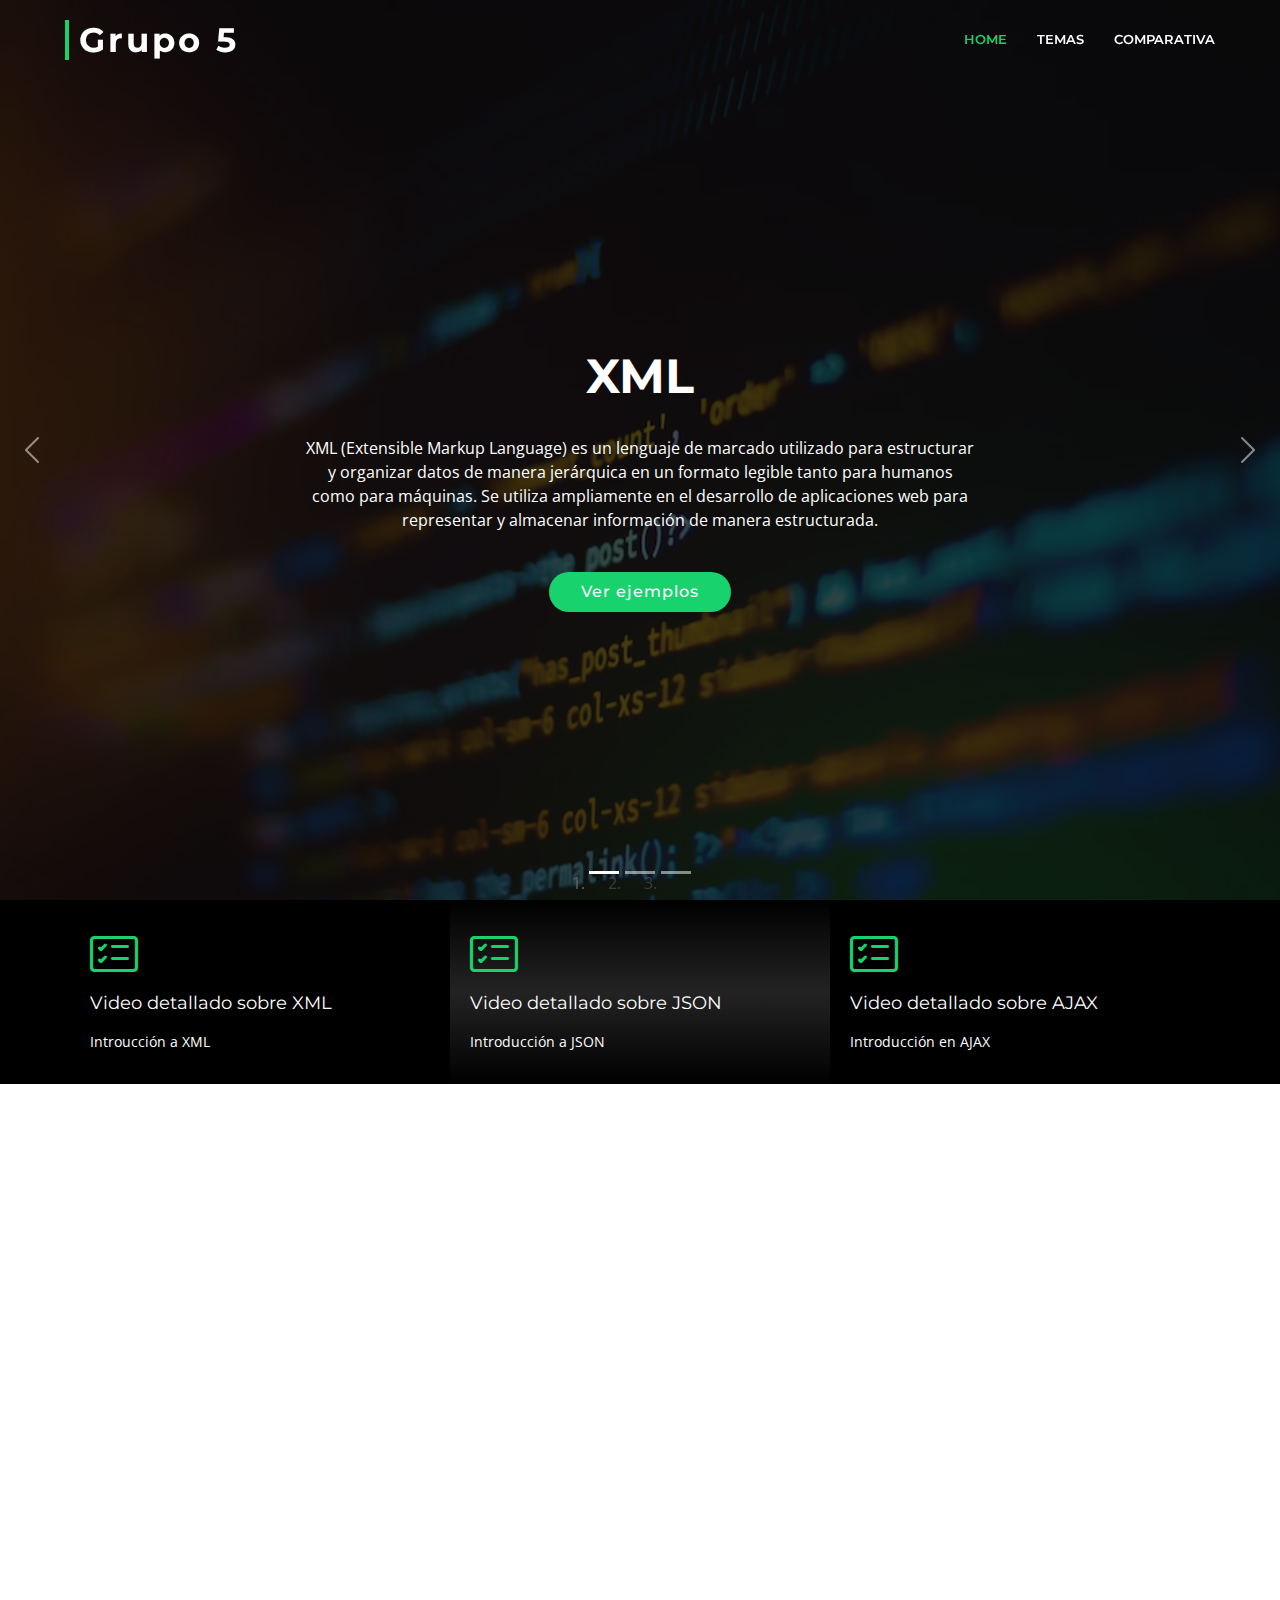
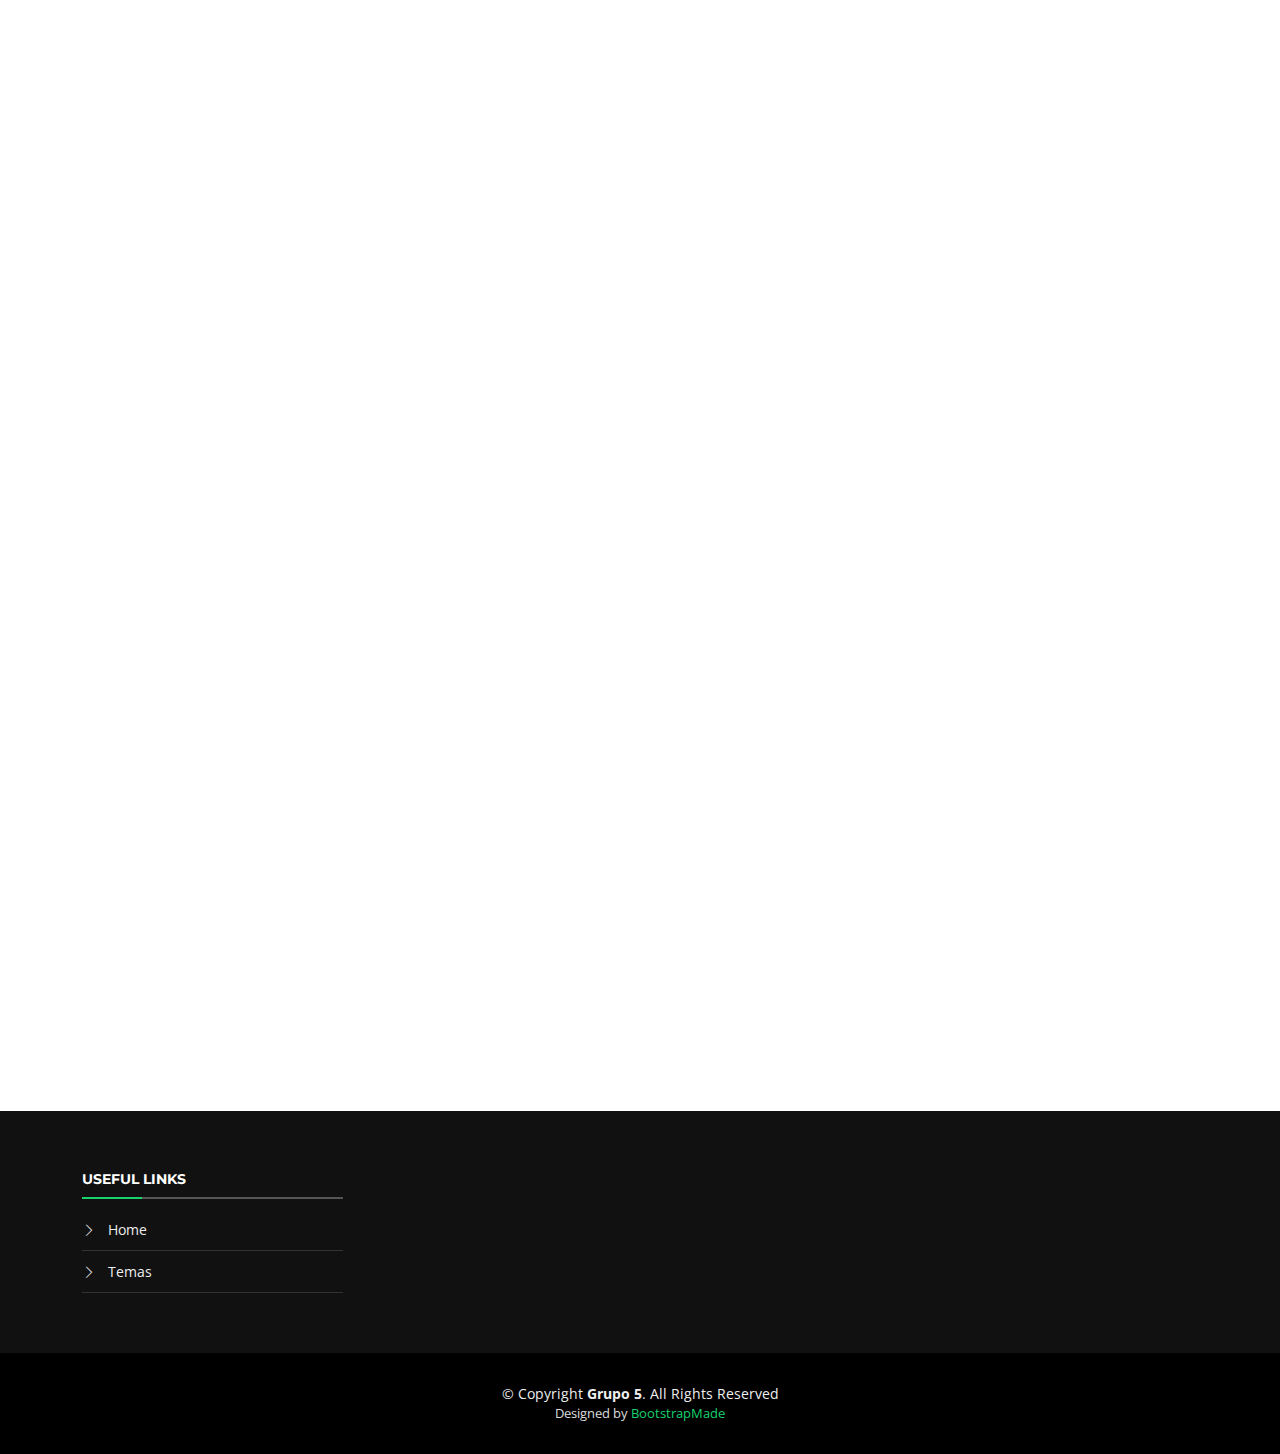
<file: index.html>
<!DOCTYPE html>
<html lang="en">

<head>
  <meta charset="utf-8">
  <meta content="width=device-width, initial-scale=1.0" name="viewport">

  <title>Grupo 5 - XML, JSON Y AJAX</title>
  <meta content="" name="description">
  <meta content="" name="keywords">

  <!-- Favicons -->
  <link href="assets/img/favicon.png" rel="icon">
  <link href="assets/img/apple-touch-icon.png" rel="apple-touch-icon">

  <!-- Google Fonts -->
  <link href="https://fonts.googleapis.com/css?family=Open+Sans:300,300i,400,400i,700,700i|Montserrat:300,400,500,700" rel="stylesheet">

  <!-- Vendor CSS Files -->
  <link href="assets/vendor/animate.css/animate.min.css" rel="stylesheet">
  <link href="assets/vendor/aos/aos.css" rel="stylesheet">
  <link href="assets/vendor/bootstrap/css/bootstrap.min.css" rel="stylesheet">
  <link href="assets/vendor/bootstrap-icons/bootstrap-icons.css" rel="stylesheet">
  <link href="assets/vendor/glightbox/css/glightbox.min.css" rel="stylesheet">
  <link href="assets/vendor/swiper/swiper-bundle.min.css" rel="stylesheet">

  <!-- Template Main CSS File -->
  <link href="assets/css/style.css" rel="stylesheet">

  <!-- =======================================================
  * Template Name: BizPage
  * Updated: May 30 2023 with Bootstrap v5.3.0
  * Template URL: https://bootstrapmade.com/bizpage-bootstrap-business-template/
  * Author: BootstrapMade.com
  * License: https://bootstrapmade.com/license/
  ======================================================== -->
<style>
    table {
      width: 100%;
      border-collapse: collapse;
    }
    th, td {
      padding: 8px;
      text-align: left;
      border-bottom: 1px solid #ddd;
    }
    th {
      background-color: #f2f2f2;
    }
    .highlight-similar {
      background-color: #c8e6c9;
    }
    .highlight-different {
      background-color: #ffcdd2;
    }
  </style>
  <script src="https://code.jquery.com/jquery-3.6.0.min.js"></script>
  <script>
    $(document).ready(function() {
      // Aquí puedes agregar cualquier código de jQuery necesario
    });
  </script>
</head>

<body>

  <!-- ======= Header ======= -->
  <header id="header" class="fixed-top d-flex align-items-center header-transparent">
    <div class="container-fluid">

      <div class="row justify-content-center align-items-center">
        <div class="col-xl-11 d-flex align-items-center justify-content-between">
          <h1 class="logo"><a href="index.html">Grupo 5</a></h1>
          <!-- Uncomment below if you prefer to use an image logo -->
          <!-- <a href="index.html" class="logo"><img src="assets/img/logo.png" alt="" class="img-fluid"></a>-->

          <nav id="navbar" class="navbar">
            <ul>
              <li><a class="nav-link scrollto active" href="#hero">Home</a></li>
              <li><a class="nav-link scrollto" href="#about">Temas</a></li>
              <li><a class="nav-link  " href="#team">Comparativa</a></li>
            <i class="bi bi-list mobile-nav-toggle"></i>
          </nav><!-- .navbar -->
        </div>
      </div>

    </div>
  </header><!-- End Header -->

  <!-- ======= hero Section ======= -->
  <section id="hero">
    <div class="hero-container">
      <div id="heroCarousel" class="carousel slide carousel-fade" data-bs-ride="carousel" data-bs-interval="5000">

        <ol id="hero-carousel-indicators" class="carousel-indicators"></ol>

        <div class="carousel-inner" role="listbox">

          <div class="carousel-item active" style="background-image: url(assets/img/hero-carousel/1.png)">
            <div class="carousel-container">
              <div class="container">
                <h2 class="animate__animated animate__fadeInDown">XML </h2>
                <p class="animate__animated animate__fadeInUp">XML (Extensible Markup Language) es un lenguaje de marcado utilizado para estructurar y organizar datos de manera jerárquica en un formato legible tanto para humanos como para máquinas. Se utiliza ampliamente en el desarrollo de aplicaciones web para representar y almacenar información de manera estructurada.
</p>
                <a href="#featured-services" class="btn-get-started scrollto animate__animated animate__fadeInUp">Ver ejemplos</a>
              </div>
            </div>
          </div>

          <div class="carousel-item" style="background-image: url(assets/img/hero-carousel/2.jpg)">
            <div class="carousel-container">
              <div class="container">
                <h2 class="animate__animated animate__fadeInDown">JSON</h2>
                <p class="animate__animated animate__fadeInUp">JSON (JavaScript Object Notation) es un formato ligero para intercambiar datos en aplicaciones web. Utiliza una estructura de pares clave-valor para representar información legible tanto para humanos como para máquinas. Se utiliza ampliamente en el desarrollo web para transmitir datos entre diferentes sistemas y aplicaciones..</p>
                <a href="#featured-services" class="btn-get-started scrollto animate__animated animate__fadeInUp">Ver ejemplos</a>
              </div>
            </div>
          </div>

          <div class="carousel-item" style="background-image: url(assets/img/hero-carousel/ajax.png)">
            <div class="carousel-container">
              <div class="container">
                <h2 class="animate__animated animate__fadeInDown">AJAX</h2>
                <p class="animate__animated animate__fadeInUp">Mediante el uso de JavaScript y el objeto XMLHttpRequest, AJAX permite enviar y recibir datos en segundo plano, lo que brinda una experiencia más fluida y rápida en las aplicaciones web. Puede enviar y recibir datos en diferentes formatos, como XML, JSON o texto plano, y se utiliza ampliamente en la construcción de aplicaciones web interactivas, como chats en tiempo real, formularios dinámicos y actualización de contenidos sin recargar la página.</p>
                <a href="#featured-services" class="btn-get-started scrollto animate__animated animate__fadeInUp">Ver ejemplos</a>
              </div>
            </div>
          </div>

          

          

        </div>

        <a class="carousel-control-prev" href="#heroCarousel" role="button" data-bs-slide="prev">
          <span class="carousel-control-prev-icon bi bi-chevron-left" aria-hidden="true"></span>
        </a>

        <a class="carousel-control-next" href="#heroCarousel" role="button" data-bs-slide="next">
          <span class="carousel-control-next-icon bi bi-chevron-right" aria-hidden="true"></span>
        </a>

      </div>
    </div>
  </section><!-- End Hero Section -->

  <main id="main">

    <!-- ======= Featured Services Section Section ======= -->
    <section id="featured-services">
      <div class="container">
        <div class="row">

          <div class="col-lg-4 box">
            <i class="bi bi-card-checklist"></i>
            <h4 class="title"><a href="https://www.youtube.com/embed/3SoJklNsyfE">Video detallado sobre XML</a></h4>
            <p class="description">Introucción a XML</p>
          </div>

          <div class="col-lg-4 box box-bg">
            <i class="bi bi-card-checklist"></i>
            <h4 class="title"><a href="https://www.youtube.com/embed/qQjALhIEM3A">Video detallado sobre JSON</a></h4>
            <p class="description">Introducción a JSON</p>
          </div>

          <div class="col-lg-4 box">
            <i class="bi bi-card-checklist"></i>
            <h4 class="title"><a href="https://www.youtube.com/embed/bUwadY1yqi0">Video detallado sobre AJAX</a></h4>
            <p class="description">Introducción en AJAX</p>
          </div>

        </div>
      </div>
    </section><!-- End Featured Services Section -->

    <!-- ======= About Us Section ======= -->
    <section id="about">
      <div class="container" data-aos="fade-up">

        <header class="section-header">
          <h3>Ejemplos</h3>
          <p>Aquí podrás encontar diferentes ejemplos sobre XML, JSON y AJAX.</p>
        </header>

        <div class="row about-cols">

          <div class="col-md-4" data-aos="fade-up" data-aos-delay="100">
            <div class="about-col">
              <div class="img">
                <img src="assets/img/about-mission.jpg" alt="" class="img-fluid">
                <div class="icon"><i class="bi bi-brightness-high"></i></div>
              </div>
              <h2 class="title"><a href="xml.html">XML</a></h2>
              <p>
                Breve defición de XML con sus respectivos ejemplos.
              </p>
            </div>
          </div>

        

          <div class="col-md-4" data-aos="fade-up" data-aos-delay="300">
            <div class="about-col">
              <div class="img">
                <img src="assets/img/about-vision.jpg" alt="" class="img-fluid">
                <div class="icon"><i class="bi bi-brightness-high"></i></div>
              </div>
              <h2 class="title"><a href="json.html">JSON</a></h2>
              <p>
                Breve defición de JSON con sus respectivos ejemplos.
              </p>
            </div>
          </div>
            <div class="col-md-4" data-aos="fade-up" data-aos-delay="200">
            <div class="about-col">
              <div class="img">
                <img src="assets/img/about-plan.jpg" alt="" class="img-fluid">
                <div class="icon"><i class="bi bi-brightness-high"></i></div>
              </div>
              <h2 class="title"><a href="blog.html">AJAX</a></h2>
              <p>
                Breve definicion de AJAX con un ejemplo aplicando el tema
              </p>
            </div>
          </div>
        </div>

      </div>
    </section><!-- End About Us Section -->


   
    <!-- ======= Team Section ======= -->
    <section id="team">
      <div class="container" data-aos="fade-up">
        <div class="section-header">
          <h3>Tabla comparativa</h3>
          <p>Diferencias y semejanzas entre XML y JSON</p>
<table>
    <tr>
      <th></th>
      <th>ASPECTOS</th>
      <th>XML</th>
      <th>JSON</th>
    </tr>

    <tr>
      <td rowspan="2" class="highlight-similar"><b>Semejanzas</b></td>
      <td>Uso</td>
      <td>Comúnmente utilizado en servicios web SOAP</td>
      <td>Ampliamente utilizado en aplicaciones web y APIs RESTful</td>
    </tr>
    <tr>
      <td>Soporte</td>
      <td>Amplio soporte en lenguajes y plataformas</td>
      <td>Amplio soporte en lenguajes y plataformas</td>
    </tr>

    <tr>
      <td rowspan="8" class="highlight-different"><b>Diferencias</b></td>
      <td>Sintaxis</td>
      <td>Utiliza etiquetas y atributos para estructurar los datos</td>
      <td>Utiliza pares clave-valor para estructurar los datos</td>
    </tr>
    <tr>
      <td>Legibilidad</td>
      <td>Menos legible debido a las etiquetas y estructura compleja</td>
      <td>Más legible debido a su estructura sencilla de clave-valor</td>
    </tr>
    <tr>
      <td>Tamaño</td>
      <td>Mayor tamaño debido a la inclusión de etiquetas</td>
      <td>Menor tamaño debido a la estructura liviana de clave-valor</td>
    </tr>
    <tr>
      <td>Comentarios</td>
      <td>Permite comentarios dentro del documento para proporcionar información adicional o aclaraciones</td>
      <td>No permite comentarios dentro del documento</td>
    </tr>
    <tr>
      <td>Tipos de datos</td>
      <td>Permite definir tipos de datos personalizados utilizando DTD o XML Schema</td>
      <td>No tiene soporte nativo para tipos de datos personalizados</td>
    </tr>
    <tr>
      <td>Parsing</td>
      <td>El parsing es más lento debido a la estructura compleja y la necesidad de interpretar las etiquetas</td>
      <td>El parsing es más rápido debido a la estructura simple de clave-valor</td>
    </tr>
    <tr>
      <td>Interoperabilidad</td>
      <td>Mayor dificultad para la interoperabilidad entre diferentes plataformas debido a la complejidad de la estructura</td>
      <td>Facilita la interoperabilidad entre diferentes plataformas debido a su estructura simple y amplio soporte</td>
    </tr>
    <tr>
      <td>Extensibilidad</td>
      <td>Permite definir y utilizar vocabularios personalizados utilizando DTD o XML Schema</td>
      <td>No tiene mecanismos de extensibilidad específicos, pero se puede añadir información adicional</td>
    </tr>
  </table>
        </div>

        
    </section><!-- End Team Section -->


  </main><!-- End #main -->

  <!-- ======= Footer ======= -->
  <footer id="footer">
    <div class="footer-top">
      <div class="container">
        <div class="row">


          <div class="col-lg-3 col-md-6 footer-links">
            <h4>Useful Links</h4>
            <ul>
              <li><i class="bi bi-chevron-right"></i> <a href="#">Home</a></li>
               <li><i class="bi bi-chevron-right"></i> <a href="index.html#about">Temas</a></li>
              

            </ul>
          </div>


        </div>
      </div>
    </div>

    <div class="container">
      <div class="copyright">
        &copy; Copyright <strong>Grupo 5</strong>. All Rights Reserved
      </div>
      <div class="credits">
        <!--
        All the links in the footer should remain intact.
        You can delete the links only if you purchased the pro version.
        Licensing information: https://bootstrapmade.com/license/
        Purchase the pro version with working PHP/AJAX contact form: https://bootstrapmade.com/buy/?theme=BizPage
      -->
        Designed by <a href="https://bootstrapmade.com/">BootstrapMade</a>
      </div>
    </div>
  </footer><!-- End Footer -->

  <a href="#" class="back-to-top d-flex align-items-center justify-content-center"><i class="bi bi-arrow-up-short"></i></a>
  <!-- Uncomment below i you want to use a preloader -->
  <!-- <div id="preloader"></div> -->

  <!-- Vendor JS Files -->
  <script src="assets/vendor/purecounter/purecounter_vanilla.js"></script>
  <script src="assets/vendor/aos/aos.js"></script>
  <script src="assets/vendor/bootstrap/js/bootstrap.bundle.min.js"></script>
  <script src="assets/vendor/glightbox/js/glightbox.min.js"></script>
  <script src="assets/vendor/isotope-layout/isotope.pkgd.min.js"></script>
  <script src="assets/vendor/swiper/swiper-bundle.min.js"></script>
  <script src="assets/vendor/waypoints/noframework.waypoints.js"></script>
  <script src="assets/vendor/php-email-form/validate.js"></script>

  <!-- Template Main JS File -->
  <script src="assets/js/main.js"></script>

</body>

</html>
</file>
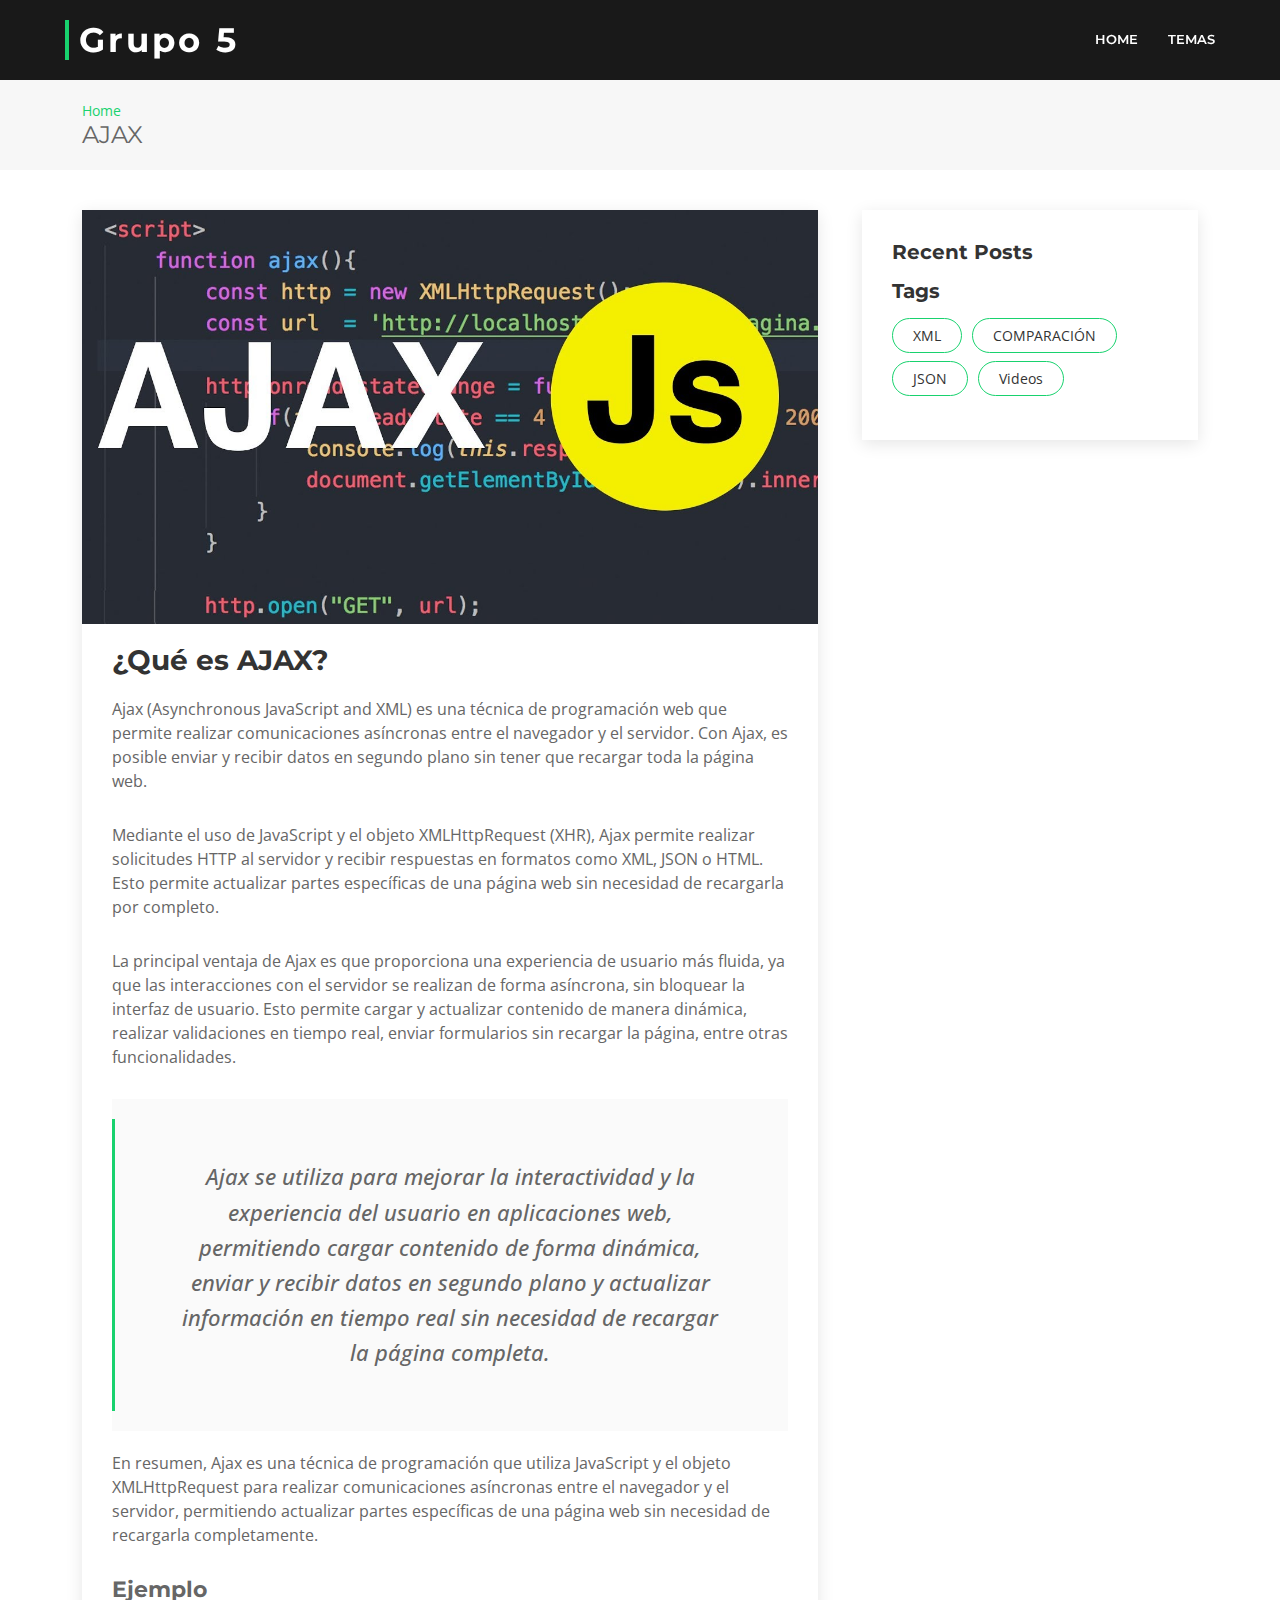
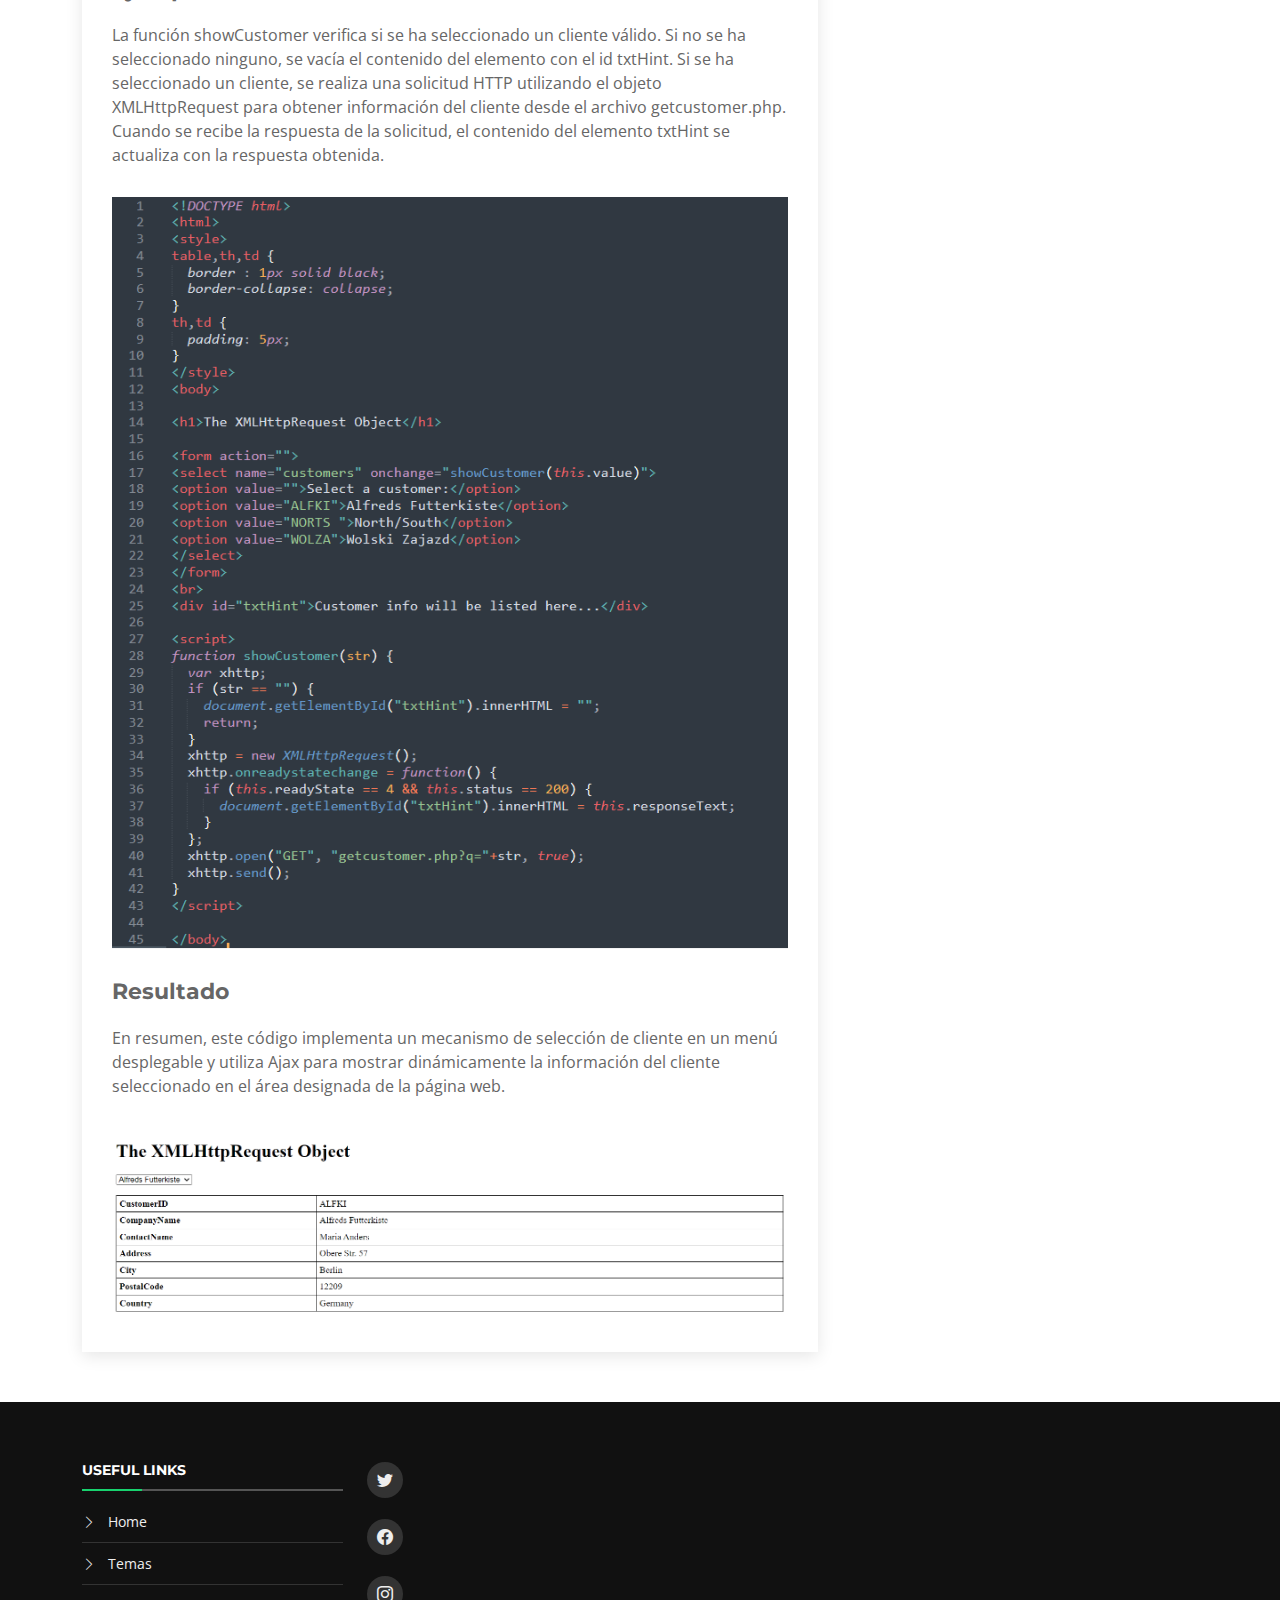
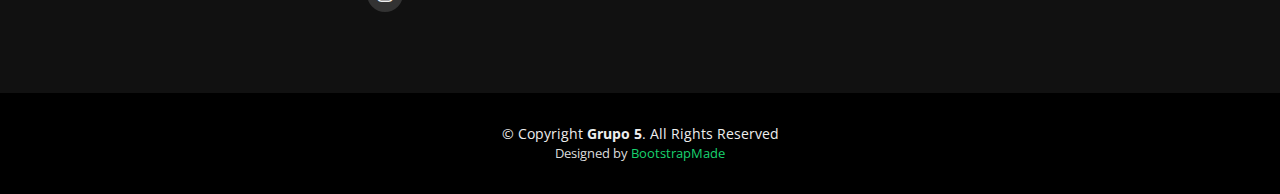
<file: blog.html>
<!DOCTYPE html>
<html lang="en">

<head>
  <meta charset="utf-8">
  <meta content="width=device-width, initial-scale=1.0" name="viewport">

  <title>AJAX</title>
  <meta content="" name="description">
  <meta content="" name="keywords">

  <!-- Favicons -->
  <link href="assets/img/favicon.png" rel="icon">
  <link href="assets/img/apple-touch-icon.png" rel="apple-touch-icon">

  <!-- Google Fonts -->
  <link href="https://fonts.googleapis.com/css?family=Open+Sans:300,300i,400,400i,700,700i|Montserrat:300,400,500,700" rel="stylesheet">

  <!-- Vendor CSS Files -->
  <link href="assets/vendor/animate.css/animate.min.css" rel="stylesheet">
  <link href="assets/vendor/aos/aos.css" rel="stylesheet">
  <link href="assets/vendor/bootstrap/css/bootstrap.min.css" rel="stylesheet">
  <link href="assets/vendor/bootstrap-icons/bootstrap-icons.css" rel="stylesheet">
  <link href="assets/vendor/glightbox/css/glightbox.min.css" rel="stylesheet">
  <link href="assets/vendor/swiper/swiper-bundle.min.css" rel="stylesheet">

  <!-- Template Main CSS File -->
  <link href="assets/css/style.css" rel="stylesheet">

  <!-- =======================================================
  * Template Name: BizPage
  * Updated: May 30 2023 with Bootstrap v5.3.0
  * Template URL: https://bootstrapmade.com/bizpage-bootstrap-business-template/
  * Author: BootstrapMade.com
  * License: https://bootstrapmade.com/license/
  ======================================================== -->
</head>

<body>

  <!-- ======= Header ======= -->
  <header id="header" class="fixed-top d-flex align-items-center ">
    <div class="container-fluid">

      <div class="row justify-content-center align-items-center">
        <div class="col-xl-11 d-flex align-items-center justify-content-between">
          <h1 class="logo"><a href="index.html">Grupo 5</a></h1>
          <!-- Uncomment below if you prefer to use an image logo -->
          <!-- <a href="index.html" class="logo"><img src="assets/img/logo.png" alt="" class="img-fluid"></a>-->

          <nav id="navbar" class="navbar">
            <ul>
              <li><a class="nav-link scrollto " href="index.html">Home</a></li>
              <li><a class="nav-link scrollto" href="index.html#about">Temas</a></li>
              
            </ul>
            <i class="bi bi-list mobile-nav-toggle"></i>
          </nav><!-- .navbar -->
        </div>
      </div>

    </div>
  </header><!-- End Header -->

  <main id="main">

    <!-- ======= Breadcrumbs ======= -->
    <section id="breadcrumbs" class="breadcrumbs">
      <div class="container">

        <ol>
          <li><a href="index.html">Home</a></li>
        </ol>
        <h2>AJAX</h2>

      </div>
    </section><!-- End Breadcrumbs -->

    <!-- ======= Blog Single Section ======= -->
    <section id="blog" class="blog">
      <div class="container" data-aos="fade-up">

        <div class="row">

          <div class="col-lg-8 entries">

            <article class="entry entry-single">

              <div class="entry-img">
                <img src="assets/img/blog/blog-1.jpg" alt="" class="img-fluid">
              </div>

              <h2 class="entry-title">
                <a href="blog-single.html">¿Qué es AJAX?</a>
              </h2>

              <div class="entry-content">
                <p>
                Ajax (Asynchronous JavaScript and XML) es una técnica de programación web que permite realizar comunicaciones asíncronas entre el navegador y el servidor. Con Ajax, es posible enviar y recibir datos en segundo plano sin tener que recargar toda la página web.
                <p>
                  Mediante el uso de JavaScript y el objeto XMLHttpRequest (XHR), Ajax permite realizar solicitudes HTTP al servidor y recibir respuestas en formatos como XML, JSON o HTML. Esto permite actualizar partes específicas de una página web sin necesidad de recargarla por completo.
                </p>
                <p>
                  La principal ventaja de Ajax es que proporciona una experiencia de usuario más fluida, ya que las interacciones con el servidor se realizan de forma asíncrona, sin bloquear la interfaz de usuario. Esto permite cargar y actualizar contenido de manera dinámica, realizar validaciones en tiempo real, enviar formularios sin recargar la página, entre otras funcionalidades.
                </p>

                </p>


                <blockquote>
                  <p>
                    Ajax se utiliza para mejorar la interactividad y la experiencia del usuario en aplicaciones web, permitiendo cargar contenido de forma dinámica, enviar y recibir datos en segundo plano y actualizar información en tiempo real sin necesidad de recargar la página completa.
                  </p>
                </blockquote>

                <p>
                En resumen, Ajax es una técnica de programación que utiliza JavaScript y el objeto XMLHttpRequest para realizar comunicaciones asíncronas entre el navegador y el servidor, permitiendo actualizar partes específicas de una página web sin necesidad de recargarla completamente.
                </p>

                <h3>Ejemplo</h3>
                <p>
                  La función showCustomer verifica si se ha seleccionado un cliente válido. Si no se ha seleccionado ninguno, se vacía el contenido del elemento con el id txtHint. Si se ha seleccionado un cliente, se realiza una solicitud HTTP utilizando el objeto XMLHttpRequest para obtener información del cliente desde el archivo getcustomer.php. Cuando se recibe la respuesta de la solicitud, el contenido del elemento txtHint se actualiza con la respuesta obtenida.


                </p>
                <img src="assets/img/blog/ejemplo.png" class="img-fluid" alt="">

                <h3>Resultado</h3>
                <p>
                En resumen, este código implementa un mecanismo de selección de cliente en un menú desplegable y utiliza Ajax para mostrar dinámicamente la información del cliente seleccionado en el área designada de la página web.
                </p>
                <img src="assets/img/blog/resultadoajax.png" class="img-fluid" alt="">

              </div>

            </article><!-- End blog entry -->

          </div><!-- End blog entries list -->

          <div class="col-lg-4">

            <div class="sidebar">


              <h3 class="sidebar-title">Recent Posts</h3>
        
              <h3 class="sidebar-title">Tags</h3>
              <div class="sidebar-item tags">
                <ul>
                  <li><a href="xml.html">XML</a></li>
                  <li><a href="index.html#team">COMPARACIÓN</a></li>
                  <li><a href="json.html">JSON</a></li>
                  <li><a href="index.html#featured-services">Videos</a></li>
                </ul>
              </div><!-- End sidebar tags-->

            </div><!-- End sidebar -->

          </div><!-- End blog sidebar -->

        </div>

      </div>
    </section><!-- End Blog Single Section -->

  </main><!-- End #main -->

  <!-- ======= Footer ======= -->
  <footer id="footer">
    <div class="footer-top">
      <div class="container">
        <div class="row">



          <div class="col-lg-3 col-md-6 footer-links">
            <h4>Useful Links</h4>
            <ul>
              <li><i class="bi bi-chevron-right"></i> <a href="#">Home</a></li>
              <li><i class="bi bi-chevron-right"></i> <a href="index.html#about">Temas</a></li>
            </ul>
          </div>

          <div class="col-lg-3 col-md-6 footer-contact">
    
            <div class="social-links">
              <a href="https://twitter.com/espeu?lang=es" class="twitter"><i class="bi bi-twitter"></i></a><br><br>
              <a href="https://www.facebook.com/ESPE.U/" class="facebook"><i class="bi bi-facebook"></i></a><br><br>
              <a href="https://www.instagram.com/espe.u/" class="instagram"><i class="bi bi-instagram"></i></a><br><br>
            </div>

          </div>

  

        </div>
      </div>
    </div>

    <div class="container">
      <div class="copyright">
        &copy; Copyright <strong>Grupo 5</strong>. All Rights Reserved
      </div>
      <div class="credits">
        <!--
        All the links in the footer should remain intact.
        You can delete the links only if you purchased the pro version.
        Licensing information: https://bootstrapmade.com/license/
        Purchase the pro version with working PHP/AJAX contact form: https://bootstrapmade.com/buy/?theme=BizPage
      -->
        Designed by <a href="https://bootstrapmade.com/">BootstrapMade</a>
      </div>
    </div>
  </footer><!-- End Footer -->

  <a href="#" class="back-to-top d-flex align-items-center justify-content-center"><i class="bi bi-arrow-up-short"></i></a>
  <!-- Uncomment below i you want to use a preloader -->
  <!-- <div id="preloader"></div> -->

  <!-- Vendor JS Files -->
  <script src="assets/vendor/purecounter/purecounter_vanilla.js"></script>
  <script src="assets/vendor/aos/aos.js"></script>
  <script src="assets/vendor/bootstrap/js/bootstrap.bundle.min.js"></script>
  <script src="assets/vendor/glightbox/js/glightbox.min.js"></script>
  <script src="assets/vendor/isotope-layout/isotope.pkgd.min.js"></script>
  <script src="assets/vendor/swiper/swiper-bundle.min.js"></script>
  <script src="assets/vendor/waypoints/noframework.waypoints.js"></script>
  <script src="assets/vendor/php-email-form/validate.js"></script>

  <!-- Template Main JS File -->
  <script src="assets/js/main.js"></script>

</body>

</html>
</file>
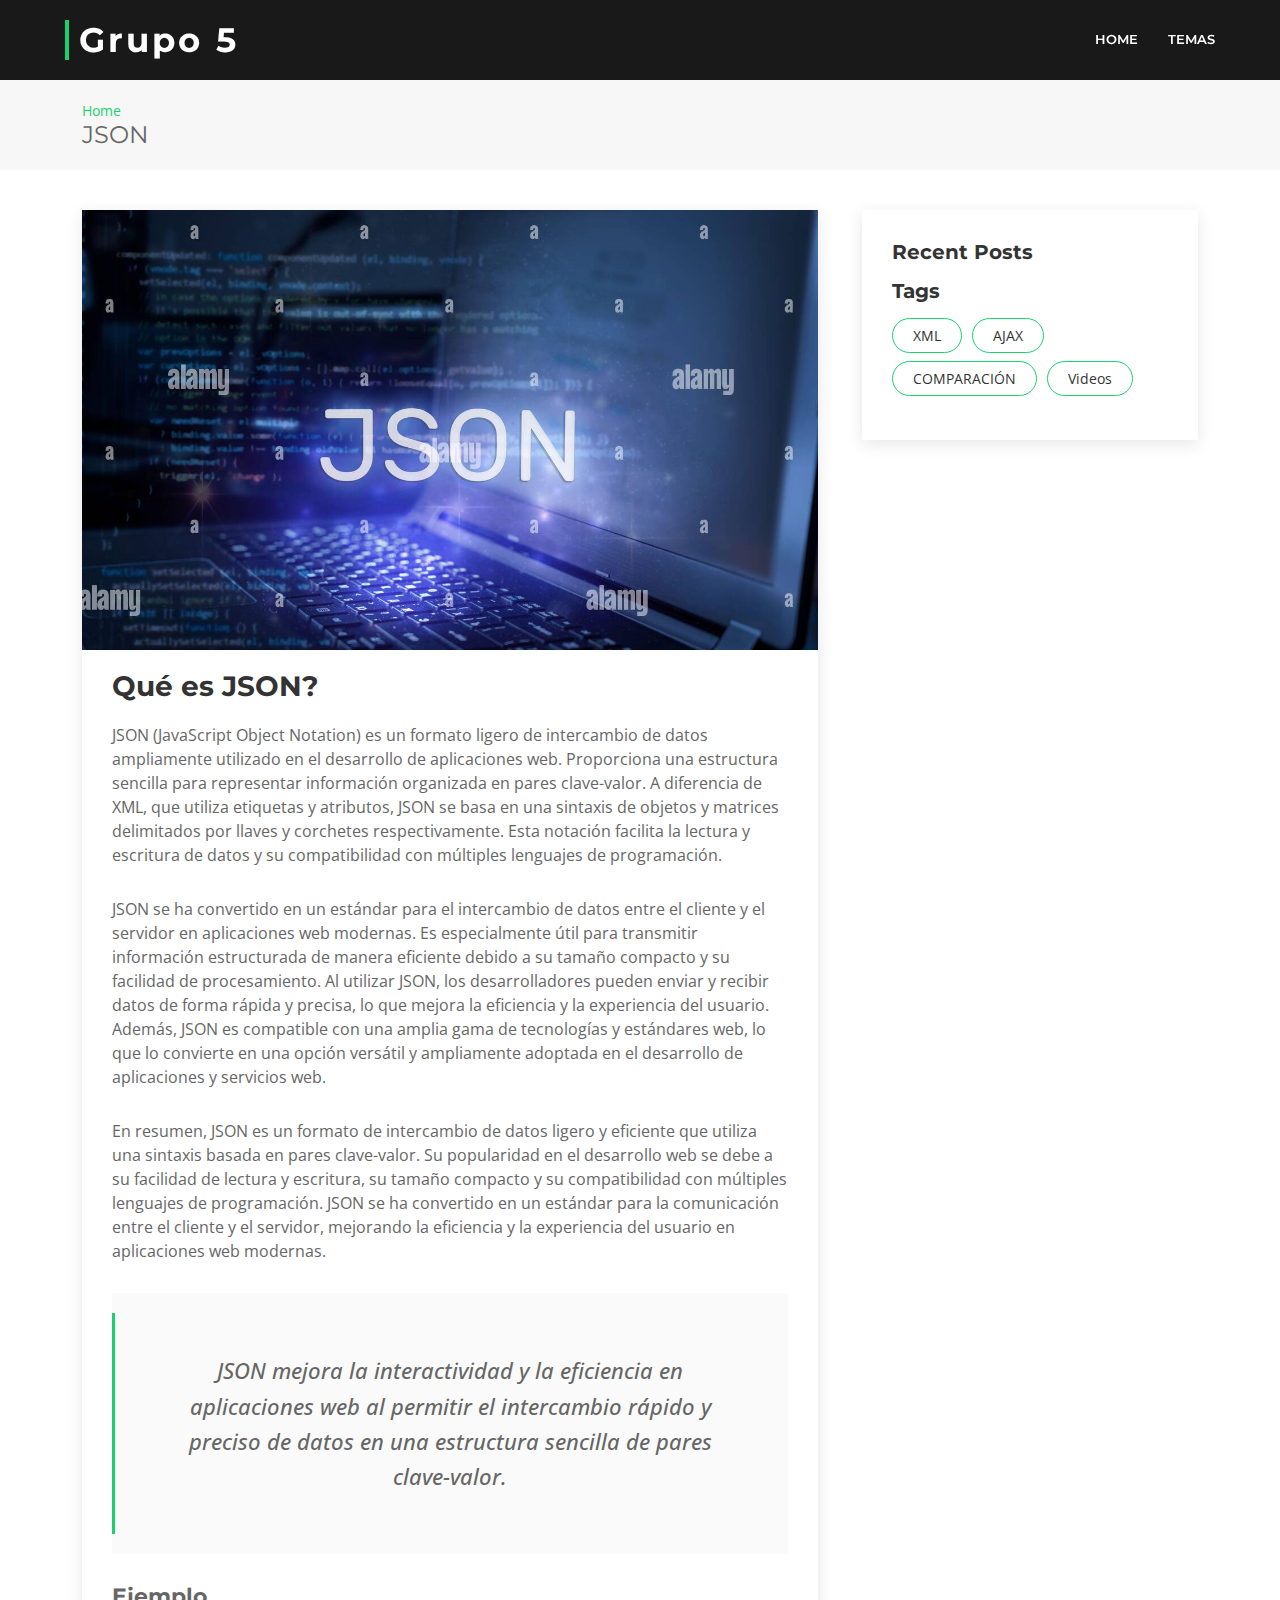
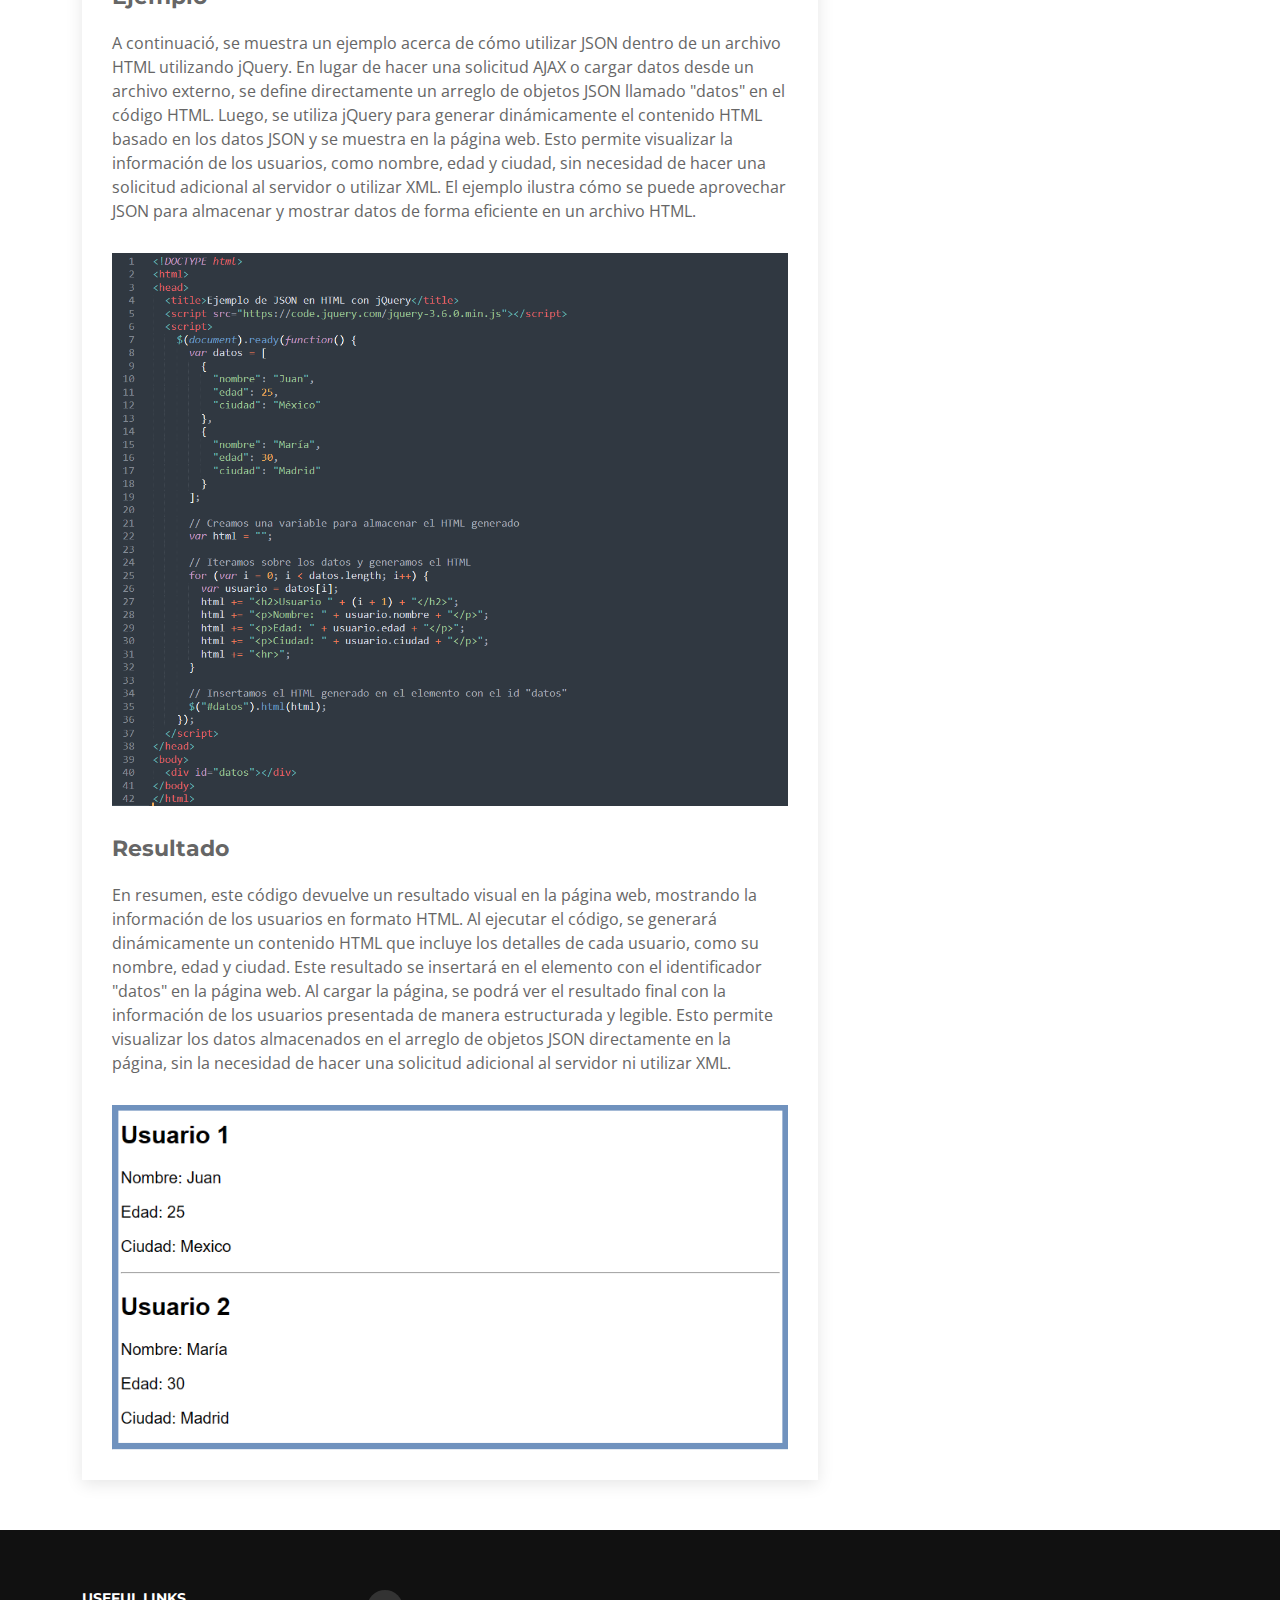
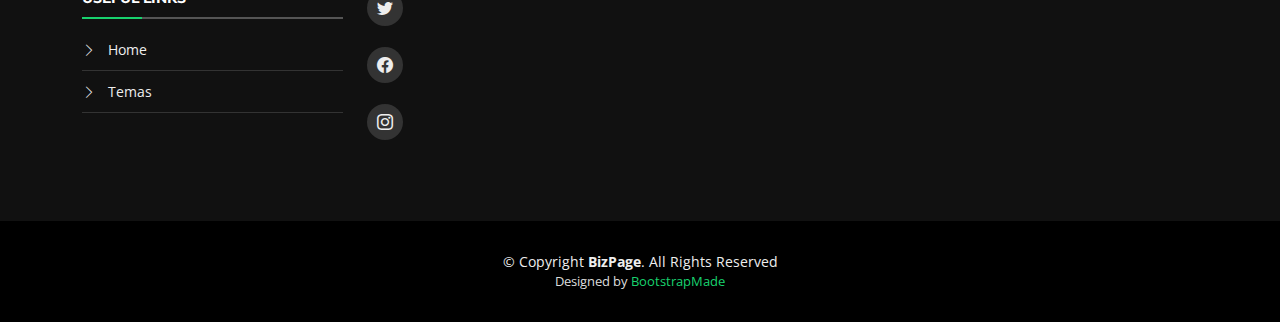
<file: json.html>
<!DOCTYPE html>
<html lang="en">

<head>
  <meta charset="utf-8">
  <meta content="width=device-width, initial-scale=1.0" name="viewport">

  <title>JSON</title>
  <meta content="" name="description">
  <meta content="" name="keywords">

  <!-- Favicons -->
  <link href="assets/img/favicon.png" rel="icon">
  <link href="assets/img/apple-touch-icon.png" rel="apple-touch-icon">

  <!-- Google Fonts -->
  <link href="https://fonts.googleapis.com/css?family=Open+Sans:300,300i,400,400i,700,700i|Montserrat:300,400,500,700" rel="stylesheet">

  <!-- Vendor CSS Files -->
  <link href="assets/vendor/animate.css/animate.min.css" rel="stylesheet">
  <link href="assets/vendor/aos/aos.css" rel="stylesheet">
  <link href="assets/vendor/bootstrap/css/bootstrap.min.css" rel="stylesheet">
  <link href="assets/vendor/bootstrap-icons/bootstrap-icons.css" rel="stylesheet">
  <link href="assets/vendor/glightbox/css/glightbox.min.css" rel="stylesheet">
  <link href="assets/vendor/swiper/swiper-bundle.min.css" rel="stylesheet">

  <!-- Template Main CSS File -->
  <link href="assets/css/style.css" rel="stylesheet">

  <!-- =======================================================
  * Template Name: BizPage
  * Updated: May 30 2023 with Bootstrap v5.3.0
  * Template URL: https://bootstrapmade.com/bizpage-bootstrap-business-template/
  * Author: BootstrapMade.com
  * License: https://bootstrapmade.com/license/
  ======================================================== -->
</head>

<body>

  <!-- ======= Header ======= -->
  <header id="header" class="fixed-top d-flex align-items-center ">
    <div class="container-fluid">

      <div class="row justify-content-center align-items-center">
        <div class="col-xl-11 d-flex align-items-center justify-content-between">
          <h1 class="logo"><a href="index.html">Grupo 5</a></h1>
          <!-- Uncomment below if you prefer to use an image logo -->
          <!-- <a href="index.html" class="logo"><img src="assets/img/logo.png" alt="" class="img-fluid"></a>-->

          <nav id="navbar" class="navbar">
            <ul>
              <li><a class="nav-link scrollto " href="index.html">Home</a></li>
              <li><a class="nav-link scrollto" href="index.html#about">Temas</a></li>
              </ul>
            <i class="bi bi-list mobile-nav-toggle"></i>
          </nav><!-- .navbar -->
        </div>
      </div>

    </div>
  </header><!-- End Header -->

  <main id="main">

    <!-- ======= Breadcrumbs ======= -->
    <section id="breadcrumbs" class="breadcrumbs">
      <div class="container">

        <ol>
          <li><a href="index.html">Home</a></li>
        </ol>
        <h2>JSON</h2>

      </div>
    </section><!-- End Breadcrumbs -->

    <!-- ======= Blog Single Section ======= -->
    <section id="blog" class="blog">
      <div class="container" data-aos="fade-up">

        <div class="row">

          <div class="col-lg-8 entries">

            <article class="entry entry-single">

              <div class="entry-img">
                <img src="assets/img/about-vision.jpg" alt="" class="img-fluid">
              </div>

              <h2 class="entry-title">
                <a href="blog-single.html">Qué es JSON?</a>
              </h2>

              <div class="entry-content">
                <p>
                JSON (JavaScript Object Notation) es un formato ligero de intercambio de datos ampliamente utilizado en el desarrollo de aplicaciones web. Proporciona una estructura sencilla para representar información organizada en pares clave-valor. A diferencia de XML, que utiliza etiquetas y atributos, JSON se basa en una sintaxis de objetos y matrices delimitados por llaves y corchetes respectivamente. Esta notación facilita la lectura y escritura de datos y su compatibilidad con múltiples lenguajes de programación.
                <p>
                  JSON se ha convertido en un estándar para el intercambio de datos entre el cliente y el servidor en aplicaciones web modernas. Es especialmente útil para transmitir información estructurada de manera eficiente debido a su tamaño compacto y su facilidad de procesamiento. Al utilizar JSON, los desarrolladores pueden enviar y recibir datos de forma rápida y precisa, lo que mejora la eficiencia y la experiencia del usuario. Además, JSON es compatible con una amplia gama de tecnologías y estándares web, lo que lo convierte en una opción versátil y ampliamente adoptada en el desarrollo de aplicaciones y servicios web.
                </p>
                <p>
                  En resumen, JSON es un formato de intercambio de datos ligero y eficiente que utiliza una sintaxis basada en pares clave-valor. Su popularidad en el desarrollo web se debe a su facilidad de lectura y escritura, su tamaño compacto y su compatibilidad con múltiples lenguajes de programación. JSON se ha convertido en un estándar para la comunicación entre el cliente y el servidor, mejorando la eficiencia y la experiencia del usuario en aplicaciones web modernas.
                </p>

                </p>


                <blockquote>
                  <p>
                    JSON mejora la interactividad y la eficiencia en aplicaciones web al permitir el intercambio rápido y preciso de datos en una estructura sencilla de pares clave-valor.
                  </p>
                </blockquote>


                <h3>Ejemplo</h3>
                <p>
                  A continuació, se muestra un ejemplo acerca de cómo utilizar JSON dentro de un archivo HTML utilizando jQuery. En lugar de hacer una solicitud AJAX o cargar datos desde un archivo externo, se define directamente un arreglo de objetos JSON llamado "datos" en el código HTML. Luego, se utiliza jQuery para generar dinámicamente el contenido HTML basado en los datos JSON y se muestra en la página web. Esto permite visualizar la información de los usuarios, como nombre, edad y ciudad, sin necesidad de hacer una solicitud adicional al servidor o utilizar XML. El ejemplo ilustra cómo se puede aprovechar JSON para almacenar y mostrar datos de forma eficiente en un archivo HTML.


                </p>
                <img src="assets/img/blog/ejemplo_json.png" class="img-fluid" alt="">

                <h3>Resultado</h3>
                <p>
                En resumen, este código devuelve un resultado visual en la página web, mostrando la información de los usuarios en formato HTML. Al ejecutar el código, se generará dinámicamente un contenido HTML que incluye los detalles de cada usuario, como su nombre, edad y ciudad. Este resultado se insertará en el elemento con el identificador "datos" en la página web. Al cargar la página, se podrá ver el resultado final con la información de los usuarios presentada de manera estructurada y legible. Esto permite visualizar los datos almacenados en el arreglo de objetos JSON directamente en la página, sin la necesidad de hacer una solicitud adicional al servidor ni utilizar XML.
                </p>
                <img src="assets/img/blog/resultadojson.png" class="img-fluid" alt="">

              </div>

            </article><!-- End blog entry -->

          </div><!-- End blog entries list -->

          <div class="col-lg-4">

            <div class="sidebar">


              <h3 class="sidebar-title">Recent Posts</h3>
        
              <h3 class="sidebar-title">Tags</h3>
              <div class="sidebar-item tags">
                <ul>
                  <li><a href="xml.html">XML</a></li>
                 <li><a href="blog.html">AJAX</a></li>
                  <li><a href="index.html#team">COMPARACIÓN</a></li>
                  <li><a href="index.html#featured-services">Videos</a></li>
                </ul>
              </div><!-- End sidebar tags-->

            </div><!-- End sidebar -->

          </div><!-- End blog sidebar -->

        </div>

      </div>
    </section><!-- End Blog Single Section -->

  </main><!-- End #main -->

  <!-- ======= Footer ======= -->
  <footer id="footer">
    <div class="footer-top">
      <div class="container">
        <div class="row">



          <div class="col-lg-3 col-md-6 footer-links">
            <h4>Useful Links</h4>
            <ul>
              <li><i class="bi bi-chevron-right"></i> <a href="index.html">Home</a></li>
              <li><i class="bi bi-chevron-right"></i> <a href="index.html#about">Temas</a></li>
            </ul>
          </div>

          <div class="col-lg-3 col-md-6 footer-contact">
    
            <div class="social-links">
              <a href="https://twitter.com/espeu?lang=es" class="twitter"><i class="bi bi-twitter"></i></a><br><br>
              <a href="https://www.facebook.com/ESPE.U/" class="facebook"><i class="bi bi-facebook"></i></a><br><br>
              <a href="https://www.instagram.com/espe.u/" class="instagram"><i class="bi bi-instagram"></i></a><br><br>
            </div>

          </div>

  

        </div>
      </div>
    </div>

    <div class="container">
      <div class="copyright">
        &copy; Copyright <strong>BizPage</strong>. All Rights Reserved
      </div>
      <div class="credits">
        <!--
        All the links in the footer should remain intact.
        You can delete the links only if you purchased the pro version.
        Licensing information: https://bootstrapmade.com/license/
        Purchase the pro version with working PHP/AJAX contact form: https://bootstrapmade.com/buy/?theme=BizPage
      -->
        Designed by <a href="https://bootstrapmade.com/">BootstrapMade</a>
      </div>
    </div>
  </footer><!-- End Footer -->

  <a href="#" class="back-to-top d-flex align-items-center justify-content-center"><i class="bi bi-arrow-up-short"></i></a>
  <!-- Uncomment below i you want to use a preloader -->
  <!-- <div id="preloader"></div> -->

  <!-- Vendor JS Files -->
  <script src="assets/vendor/purecounter/purecounter_vanilla.js"></script>
  <script src="assets/vendor/aos/aos.js"></script>
  <script src="assets/vendor/bootstrap/js/bootstrap.bundle.min.js"></script>
  <script src="assets/vendor/glightbox/js/glightbox.min.js"></script>
  <script src="assets/vendor/isotope-layout/isotope.pkgd.min.js"></script>
  <script src="assets/vendor/swiper/swiper-bundle.min.js"></script>
  <script src="assets/vendor/waypoints/noframework.waypoints.js"></script>
  <script src="assets/vendor/php-email-form/validate.js"></script>

  <!-- Template Main JS File -->
  <script src="assets/js/main.js"></script>

</body>

</html>
</file>
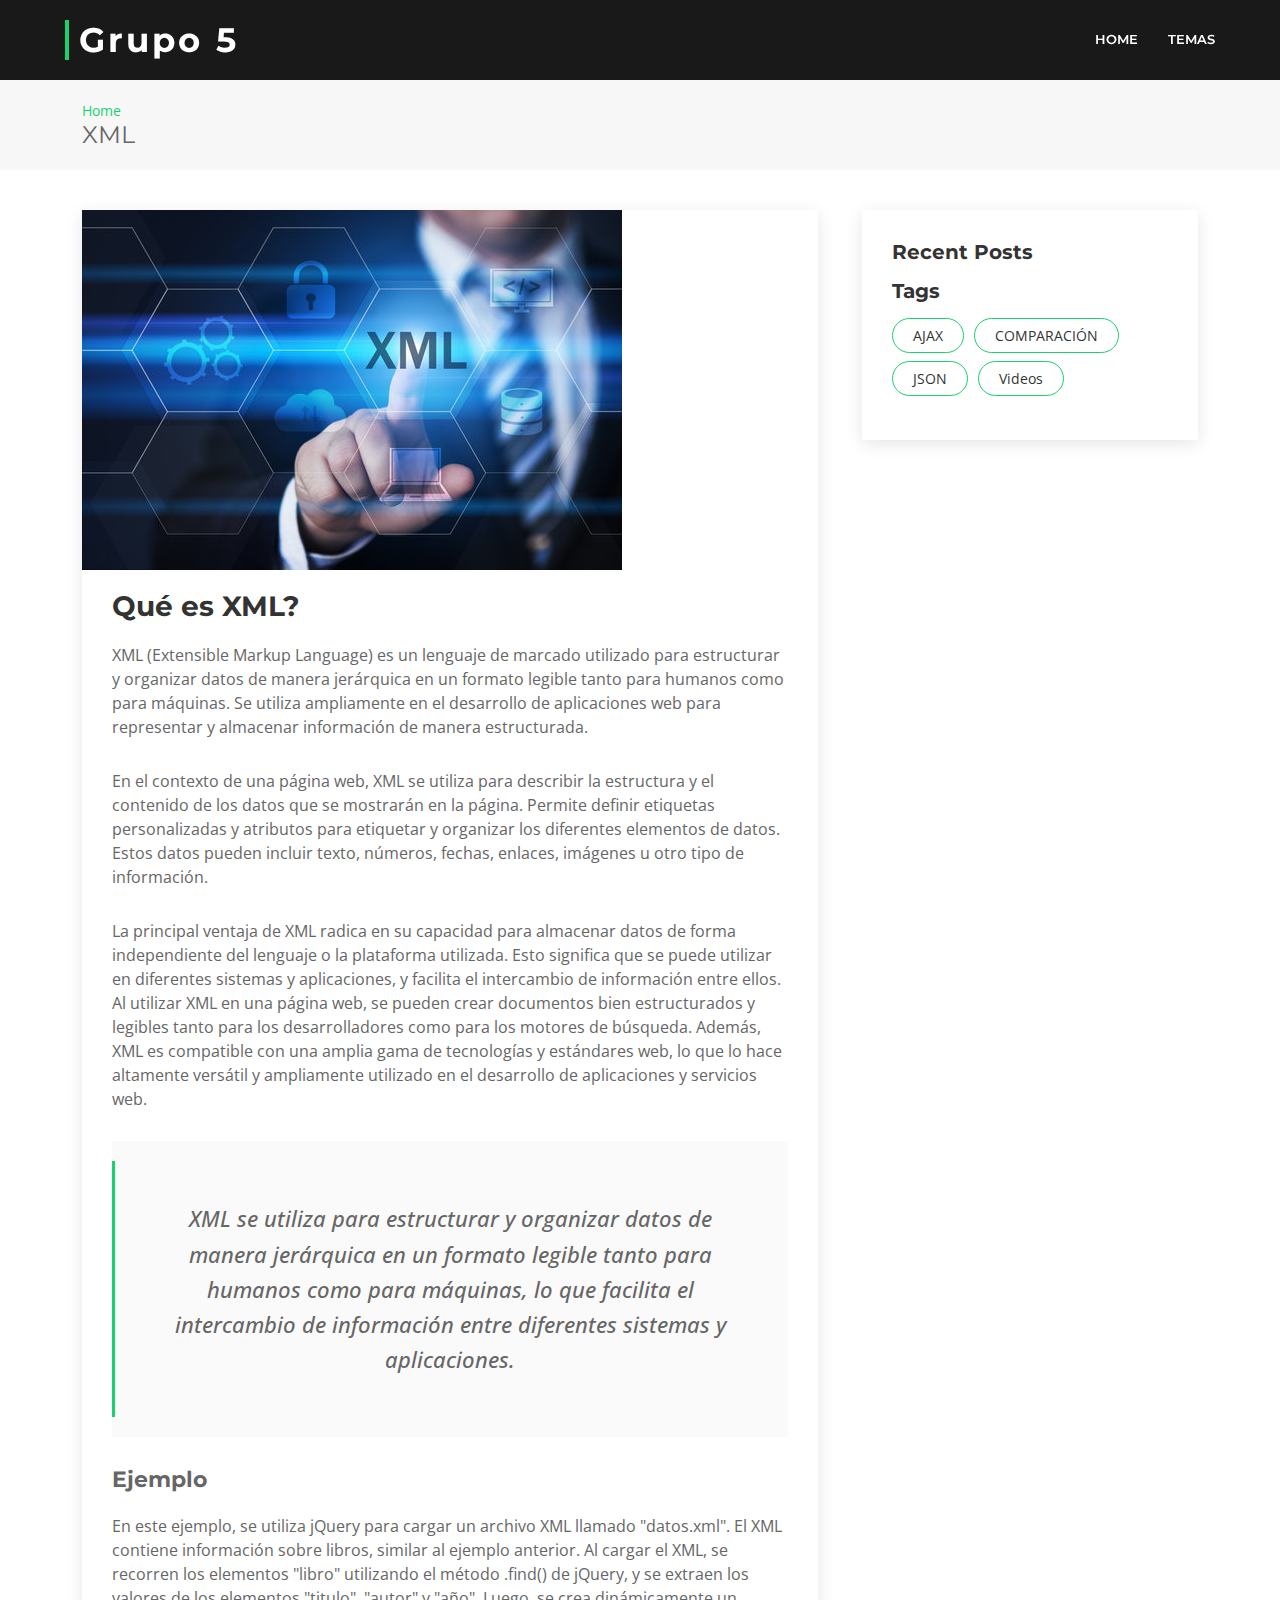
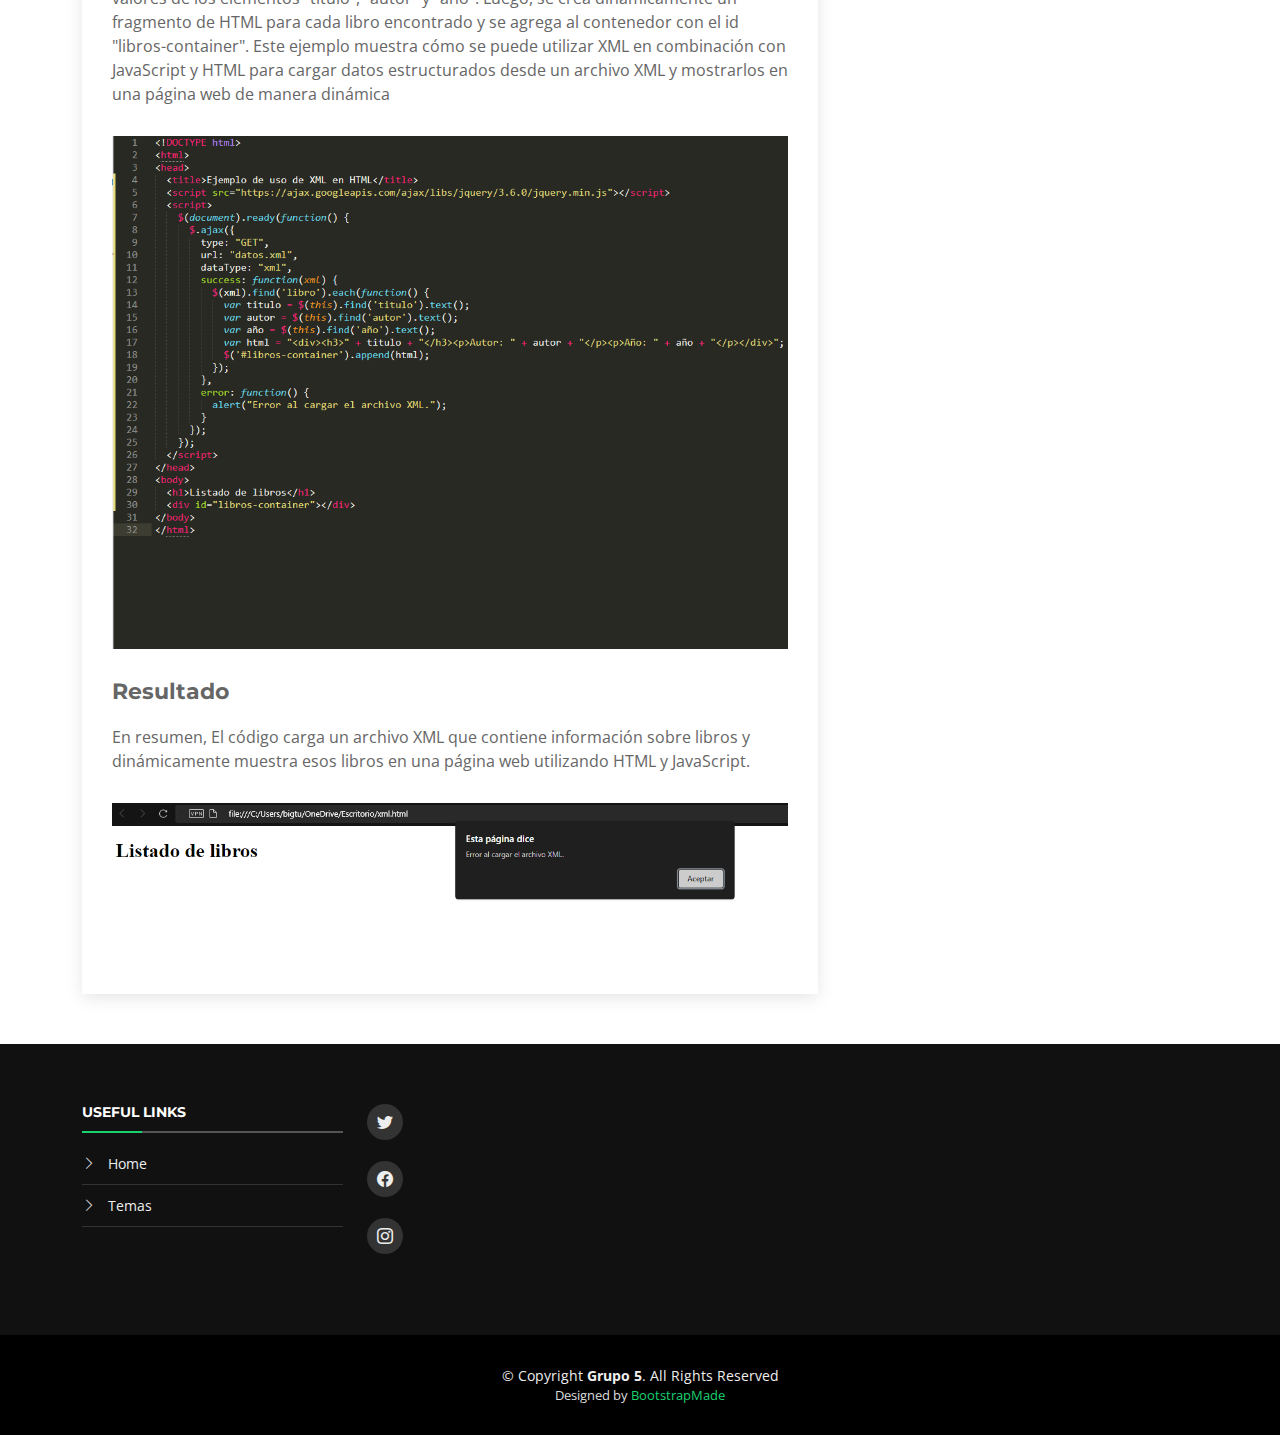
<file: xml.html>
<!DOCTYPE html>
<html lang="en">

<head>
  <meta charset="utf-8">
  <meta content="width=device-width, initial-scale=1.0" name="viewport">

  <title>XML</title>
  <meta content="" name="description">
  <meta content="" name="keywords">

  <!-- Favicons -->
  <link href="assets/img/favicon.png" rel="icon">
  <link href="assets/img/apple-touch-icon.png" rel="apple-touch-icon">

  <!-- Google Fonts -->
  <link href="https://fonts.googleapis.com/css?family=Open+Sans:300,300i,400,400i,700,700i|Montserrat:300,400,500,700" rel="stylesheet">

  <!-- Vendor CSS Files -->
  <link href="assets/vendor/animate.css/animate.min.css" rel="stylesheet">
  <link href="assets/vendor/aos/aos.css" rel="stylesheet">
  <link href="assets/vendor/bootstrap/css/bootstrap.min.css" rel="stylesheet">
  <link href="assets/vendor/bootstrap-icons/bootstrap-icons.css" rel="stylesheet">
  <link href="assets/vendor/glightbox/css/glightbox.min.css" rel="stylesheet">
  <link href="assets/vendor/swiper/swiper-bundle.min.css" rel="stylesheet">

  <!-- Template Main CSS File -->
  <link href="assets/css/style.css" rel="stylesheet">

  <!-- =======================================================
  * Template Name: BizPage
  * Updated: May 30 2023 with Bootstrap v5.3.0
  * Template URL: https://bootstrapmade.com/bizpage-bootstrap-business-template/
  * Author: BootstrapMade.com
  * License: https://bootstrapmade.com/license/
  ======================================================== -->
</head>

<body>

  <!-- ======= Header ======= -->
  <header id="header" class="fixed-top d-flex align-items-center ">
    <div class="container-fluid">

      <div class="row justify-content-center align-items-center">
        <div class="col-xl-11 d-flex align-items-center justify-content-between">
          <h1 class="logo"><a href="index.html">Grupo 5</a></h1>
          <!-- Uncomment below if you prefer to use an image logo -->
          <!-- <a href="index.html" class="logo"><img src="assets/img/logo.png" alt="" class="img-fluid"></a>-->

          <nav id="navbar" class="navbar">
            <ul>
              <li><a class="nav-link scrollto " href="index.html">Home</a></li>
              <li><a class="nav-link scrollto" href="index.html#about">Temas</a></li>
              
            <i class="bi bi-list mobile-nav-toggle"></i>
          </nav><!-- .navbar -->
        </div>
      </div>

    </div>
  </header><!-- End Header -->

  <main id="main">

    <!-- ======= Breadcrumbs ======= -->
    <section id="breadcrumbs" class="breadcrumbs">
      <div class="container">

        <ol>
          <li><a href="index.html">Home</a></li>
        </ol>
        <h2>XML</h2>

      </div>
    </section><!-- End Breadcrumbs -->

    <!-- ======= Blog Single Section ======= -->
    <section id="blog" class="blog">
      <div class="container" data-aos="fade-up">

        <div class="row">

          <div class="col-lg-8 entries">

            <article class="entry entry-single">

              <div class="entry-img">
                <img src="assets/img/about-mission.jpg" alt="" class="img-fluid">
              </div>

              <h2 class="entry-title">
                <a href="blog-single.html">Qué es XML?</a>
              </h2>

              <div class="entry-content">
                <p>
                
XML (Extensible Markup Language) es un lenguaje de marcado utilizado para estructurar y organizar datos de manera jerárquica en un formato legible tanto para humanos como para máquinas. Se utiliza ampliamente en el desarrollo de aplicaciones web para representar y almacenar información de manera estructurada.
                <p>
                  En el contexto de una página web, XML se utiliza para describir la estructura y el contenido de los datos que se mostrarán en la página. Permite definir etiquetas personalizadas y atributos para etiquetar y organizar los diferentes elementos de datos. Estos datos pueden incluir texto, números, fechas, enlaces, imágenes u otro tipo de información.
                </p>
                <p>
                  La principal ventaja de XML radica en su capacidad para almacenar datos de forma independiente del lenguaje o la plataforma utilizada. Esto significa que se puede utilizar en diferentes sistemas y aplicaciones, y facilita el intercambio de información entre ellos.

Al utilizar XML en una página web, se pueden crear documentos bien estructurados y legibles tanto para los desarrolladores como para los motores de búsqueda. Además, XML es compatible con una amplia gama de tecnologías y estándares web, lo que lo hace altamente versátil y ampliamente utilizado en el desarrollo de aplicaciones y servicios web.
                </p>

                </p>


                <blockquote>
                  <p>
                   XML se utiliza para estructurar y organizar datos de manera jerárquica en un formato legible tanto para humanos como para máquinas, lo que facilita el intercambio de información entre diferentes sistemas y aplicaciones.
                  </p>
                </blockquote>

               
                <h3>Ejemplo</h3>
                <p>
                  En este ejemplo, se utiliza jQuery para cargar un archivo XML llamado "datos.xml". El XML contiene información sobre libros, similar al ejemplo anterior. Al cargar el XML, se recorren los elementos "libro" utilizando el método .find() de jQuery, y se extraen los valores de los elementos "titulo", "autor" y "año". Luego, se crea dinámicamente un fragmento de HTML para cada libro encontrado y se agrega al contenedor con el id "libros-container".

Este ejemplo muestra cómo se puede utilizar XML en combinación con JavaScript y HTML para cargar datos estructurados desde un archivo XML y mostrarlos en una página web de manera dinámica


                </p>
                <img src="assets/img/blog/ejemplo_xml.png" class="img-fluid" alt="">

                <h3>Resultado</h3>
                <p>
                En resumen, El código carga un archivo XML que contiene información sobre libros y dinámicamente muestra esos libros en una página web utilizando HTML y JavaScript.
                </p>
                <img src="assets/img/blog/resultadoxml.png" class="img-fluid" alt="">

              </div>

            </article><!-- End blog entry -->

          </div><!-- End blog entries list -->

          <div class="col-lg-4">

            <div class="sidebar">


              <h3 class="sidebar-title">Recent Posts</h3>
        
              <h3 class="sidebar-title">Tags</h3>
              <div class="sidebar-item tags">
                <ul>
                  
                  <li><a href="blog.html">AJAX</a></li>
                  <li><a href="index.html#team">COMPARACIÓN</a></li>
                  <li><a href="json.html">JSON</a></li>
                  <li><a href="index.html#featured-services">Videos</a></li>
                </ul>
              </div><!-- End sidebar tags-->

            </div><!-- End sidebar -->

          </div><!-- End blog sidebar -->

        </div>

      </div>
    </section><!-- End Blog Single Section -->

  </main><!-- End #main -->

  <!-- ======= Footer ======= -->
  <footer id="footer">
    <div class="footer-top">
      <div class="container">
        <div class="row">



          <div class="col-lg-3 col-md-6 footer-links">
            <h4>Useful Links</h4>
            <ul>
              <li><i class="bi bi-chevron-right"></i> <a href="index.html">Home</a></li>
              <li><i class="bi bi-chevron-right"></i> <a href="index.html#about">Temas</a></li>
              
            </ul>
          </div>

          <div class="col-lg-3 col-md-6 footer-contact">
    
            <div class="social-links">
              <a href="https://twitter.com/espeu?lang=es" class="twitter"><i class="bi bi-twitter"></i></a><br><br>
              <a href="https://www.facebook.com/ESPE.U/" class="facebook"><i class="bi bi-facebook"></i></a><br><br>
              <a href="https://www.instagram.com/espe.u/" class="instagram"><i class="bi bi-instagram"></i></a><br><br>
            </div>

          </div>

  

        </div>
      </div>
    </div>

    <div class="container">
      <div class="copyright">
        &copy; Copyright <strong>Grupo 5</strong>. All Rights Reserved
      </div>
      <div class="credits">
        <!--
        All the links in the footer should remain intact.
        You can delete the links only if you purchased the pro version.
        Licensing information: https://bootstrapmade.com/license/
        Purchase the pro version with working PHP/AJAX contact form: https://bootstrapmade.com/buy/?theme=BizPage
      -->
        Designed by <a href="https://bootstrapmade.com/">BootstrapMade</a>
      </div>
    </div>
  </footer><!-- End Footer -->

  <a href="#" class="back-to-top d-flex align-items-center justify-content-center"><i class="bi bi-arrow-up-short"></i></a>
  <!-- Uncomment below i you want to use a preloader -->
  <!-- <div id="preloader"></div> -->

  <!-- Vendor JS Files -->
  <script src="assets/vendor/purecounter/purecounter_vanilla.js"></script>
  <script src="assets/vendor/aos/aos.js"></script>
  <script src="assets/vendor/bootstrap/js/bootstrap.bundle.min.js"></script>
  <script src="assets/vendor/glightbox/js/glightbox.min.js"></script>
  <script src="assets/vendor/isotope-layout/isotope.pkgd.min.js"></script>
  <script src="assets/vendor/swiper/swiper-bundle.min.js"></script>
  <script src="assets/vendor/waypoints/noframework.waypoints.js"></script>
  <script src="assets/vendor/php-email-form/validate.js"></script>

  <!-- Template Main JS File -->
  <script src="assets/js/main.js"></script>

</body>

</html>
</file>
<file: assets/css/style.css>
/**
* Template Name: BizPage
* Updated: May 30 2023 with Bootstrap v5.3.0
* Template URL: https://bootstrapmade.com/bizpage-bootstrap-business-template/
* Author: BootstrapMade.com
* License: https://bootstrapmade.com/license/
*/

/*--------------------------------------------------------------
# General
--------------------------------------------------------------*/
body {
  background: #fff;
  color: #666666;
  font-family: "Open Sans", sans-serif;
}

a {
  color: #18d26e;
  transition: 0.5s;
  text-decoration: none;
}

a:hover,
a:active,
a:focus {
  color: #18d36e;
  outline: none;
  text-decoration: none;
}

p {
  padding: 0;
  margin: 0 0 30px 0;
}

h1,
h2,
h3,
h4,
h5,
h6 {
  font-family: "Montserrat", sans-serif;
  font-weight: 400;
  margin: 0 0 20px 0;
  padding: 0;
}

/*--------------------------------------------------------------
# Back to top button
--------------------------------------------------------------*/
.back-to-top {
  position: fixed;
  visibility: hidden;
  opacity: 0;
  right: 15px;
  bottom: 15px;
  z-index: 996;
  background: #18d26e;
  width: 40px;
  height: 40px;
  border-radius: 50px;
  transition: all 0.4s;
}

.back-to-top i {
  font-size: 28px;
  color: #fff;
  line-height: 0;
}

.back-to-top:hover {
  background: #2ce782;
  color: #fff;
}

.back-to-top.active {
  visibility: visible;
  opacity: 1;
}

/* Prelaoder */
#preloader {
  position: fixed;
  top: 0;
  left: 0;
  right: 0;
  bottom: 0;
  z-index: 9999;
  overflow: hidden;
  background: #fff;
}

#preloader:before {
  content: "";
  position: fixed;
  top: calc(50% - 30px);
  left: calc(50% - 30px);
  border: 6px solid #f2f2f2;
  border-top: 6px solid #18d26e;
  border-radius: 50%;
  width: 60px;
  height: 60px;
  animation: animate-preloader 1s linear infinite;
}

@keyframes animate-preloader {
  0% {
    transform: rotate(0deg);
  }

  100% {
    transform: rotate(360deg);
  }
}

/*--------------------------------------------------------------
# Header
--------------------------------------------------------------*/
#header {
  transition: all 0.5s;
  z-index: 997;
  background: rgba(0, 0, 0, 0.9);
  height: 80px;
}

#header.header-transparent {
  background: transparent;
}

#header.header-scrolled {
  background: rgba(0, 0, 0, 0.9);
  height: 60px;
}

#header .logo {
  font-size: 34px;
  margin: 0;
  padding: 0;
  font-family: "Montserrat", sans-serif;
  font-weight: 700;
  letter-spacing: 3px;
  padding-left: 10px;
  border-left: 4px solid #18d26e;
}

#header .logo a {
  color: #fff;
}

#header .logo img {
  max-height: 40px;
}

@media (max-width: 992px) {
  #header .logo {
    font-size: 28px;
  }
}

/*--------------------------------------------------------------
# Navigation Menu
--------------------------------------------------------------*/
/**
* Desktop Navigation 
*/
.navbar {
  padding: 0;
}

.navbar ul {
  margin: 0;
  padding: 0;
  display: flex;
  list-style: none;
  align-items: center;
}

.navbar li {
  position: relative;
}

.navbar a,
.navbar a:focus {
  display: flex;
  align-items: center;
  justify-content: space-between;
  padding: 10px 0 10px 30px;
  font-family: "Montserrat", sans-serif;
  font-size: 13px;
  font-weight: 600;
  color: #fff;
  white-space: nowrap;
  text-transform: uppercase;
  transition: 0.3s;
}

.navbar a i,
.navbar a:focus i {
  font-size: 12px;
  line-height: 0;
  margin-left: 5px;
}

.navbar a:hover,
.navbar .active,
.navbar .active:focus,
.navbar li:hover>a {
  color: #18d26e;
}

.navbar .dropdown ul {
  display: block;
  position: absolute;
  left: 14px;
  top: calc(100% + 30px);
  margin: 0;
  padding: 10px 0;
  z-index: 99;
  opacity: 0;
  visibility: hidden;
  background: #fff;
  box-shadow: 0px 0px 30px rgba(127, 137, 161, 0.25);
  transition: 0.3s;
}

.navbar .dropdown ul li {
  min-width: 200px;
}

.navbar .dropdown ul a {
  padding: 10px 20px;
  text-transform: none;
  color: #666666;
}

.navbar .dropdown ul a i {
  font-size: 12px;
}

.navbar .dropdown ul a:hover,
.navbar .dropdown ul .active:hover,
.navbar .dropdown ul li:hover>a {
  color: #18d26e;
}

.navbar .dropdown:hover>ul {
  opacity: 1;
  top: 100%;
  visibility: visible;
}

.navbar .dropdown .dropdown ul {
  top: 0;
  left: calc(100% - 30px);
  visibility: hidden;
}

.navbar .dropdown .dropdown:hover>ul {
  opacity: 1;
  top: 0;
  left: 100%;
  visibility: visible;
}

@media (max-width: 1366px) {
  .navbar .dropdown .dropdown ul {
    left: -90%;
  }

  .navbar .dropdown .dropdown:hover>ul {
    left: -100%;
  }
}

/**
* Mobile Navigation 
*/
.mobile-nav-toggle {
  color: #fff;
  font-size: 28px;
  cursor: pointer;
  display: none;
  line-height: 0;
  transition: 0.5s;
}

@media (max-width: 991px) {
  .mobile-nav-toggle {
    display: block;
  }

  .navbar ul {
    display: none;
  }
}

.navbar-mobile {
  position: fixed;
  overflow: hidden;
  top: 0;
  right: 0;
  left: 0;
  bottom: 0;
  background: rgba(26, 26, 26, 0.9);
  transition: 0.3s;
  z-index: 999;
}

.navbar-mobile .mobile-nav-toggle {
  position: absolute;
  top: 15px;
  right: 15px;
}

.navbar-mobile ul {
  display: block;
  position: absolute;
  top: 55px;
  right: 15px;
  bottom: 15px;
  left: 15px;
  padding: 10px 0;
  background-color: #fff;
  overflow-y: auto;
  transition: 0.3s;
}

.navbar-mobile a,
.navbar-mobile a:focus {
  padding: 10px 20px;
  font-size: 15px;
  color: #333333;
}

.navbar-mobile a:hover,
.navbar-mobile .active,
.navbar-mobile li:hover>a {
  color: #18d26e;
}

.navbar-mobile .getstarted,
.navbar-mobile .getstarted:focus {
  margin: 15px;
}

.navbar-mobile .dropdown ul {
  position: static;
  display: none;
  margin: 10px 20px;
  padding: 10px 0;
  z-index: 99;
  opacity: 1;
  visibility: visible;
  background: #fff;
  box-shadow: 0px 0px 30px rgba(127, 137, 161, 0.25);
}

.navbar-mobile .dropdown ul li {
  min-width: 200px;
}

.navbar-mobile .dropdown ul a {
  padding: 10px 20px;
}

.navbar-mobile .dropdown ul a i {
  font-size: 12px;
}

.navbar-mobile .dropdown ul a:hover,
.navbar-mobile .dropdown ul .active:hover,
.navbar-mobile .dropdown ul li:hover>a {
  color: #18d26e;
}

.navbar-mobile .dropdown>.dropdown-active {
  display: block;
}

/*--------------------------------------------------------------
# Hero Section
--------------------------------------------------------------*/
#hero {
  width: 100%;
  height: 100vh;
  background: #000;
  overflow: hidden;
  position: relative;
}

@media (max-height: 500px) {
  #hero {
    height: 150vh;
  }
}

#hero .carousel,
#hero .carousel-inner,
#hero .carousel-item,
#hero .carousel-item::before {
  position: absolute;
  top: 0;
  right: 0;
  left: 0;
  bottom: 0;
}

#hero .carousel-item {
  background-size: cover;
  background-position: center;
  background-repeat: no-repeat;
}

#hero .carousel-item::before {
  content: "";
  background-color: rgba(0, 0, 0, 0.7);
}

#hero .carousel-container {
  display: flex;
  justify-content: center;
  align-items: center;
  position: absolute;
  bottom: 0;
  top: 70px;
  left: 50px;
  right: 50px;
}

#hero .container {
  text-align: center;
}

#hero h2 {
  color: #fff;
  margin-bottom: 30px;
  font-size: 48px;
  font-weight: 700;
}

@media (max-width: 768px) {
  #hero h2 {
    font-size: 28px;
  }
}

#hero p {
  width: 80%;
  margin: 0 auto 30px auto;
  color: #fff;
}

@media (min-width: 1024px) {
  #hero p {
    width: 60%;
  }
}

#hero .carousel-fade {
  overflow: hidden;
}

#hero .carousel-fade .carousel-inner .carousel-item {
  transition-property: opacity;
}

#hero .carousel-fade .carousel-inner .carousel-item,
#hero .carousel-fade .carousel-inner .active.carousel-item-start,
#hero .carousel-fade .carousel-inner .active.carousel-item-end {
  opacity: 0;
}

#hero .carousel-fade .carousel-inner .active,
#hero .carousel-fade .carousel-inner .carousel-item-next.carousel-item-start,
#hero .carousel-fade .carousel-inner .carousel-item-prev.carousel-item-end {
  opacity: 1;
  transition: 0.5s;
}

#hero .carousel-fade .carousel-inner .carousel-item-next,
#hero .carousel-fade .carousel-inner .carousel-item-prev,
#hero .carousel-fade .carousel-inner .active.carousel-item-start,
#hero .carousel-fade .carousel-inner .active.carousel-item-end {
  left: 0;
  transform: translate3d(0, 0, 0);
}

#hero .carousel-control-prev,
#hero .carousel-control-next {
  width: 10%;
}

@media (min-width: 1024px) {

  #hero .carousel-control-prev,
  #hero .carousel-control-next {
    width: 5%;
  }
}

#hero .carousel-control-next-icon,
#hero .carousel-control-prev-icon {
  background: none;
  font-size: 32px;
  line-height: 1;
}

#hero .carousel-indicators li {
  cursor: pointer;
}

#hero .btn-get-started {
  font-family: "Montserrat", sans-serif;
  font-weight: 500;
  font-size: 16px;
  letter-spacing: 1px;
  display: inline-block;
  padding: 8px 32px;
  border-radius: 50px;
  transition: 0.5s;
  margin: 10px;
  color: #fff;
  background: #18d26e;
}

#hero .btn-get-started:hover {
  background: #fff;
  color: #18d26e;
}

/*--------------------------------------------------------------
# Sections
--------------------------------------------------------------*/
section {
  overflow: hidden;
}

/* Sections Header
--------------------------------*/
.section-header h3 {
  font-size: 32px;
  color: #111;
  text-transform: uppercase;
  text-align: center;
  font-weight: 700;
  position: relative;
  padding-bottom: 15px;
}

.section-header h3::before {
  content: "";
  position: absolute;
  display: block;
  width: 120px;
  height: 1px;
  background: #ddd;
  bottom: 1px;
  left: calc(50% - 60px);
}

.section-header h3::after {
  content: "";
  position: absolute;
  display: block;
  width: 40px;
  height: 3px;
  background: #18d26e;
  bottom: 0;
  left: calc(50% - 20px);
}

.section-header p {
  text-align: center;
  padding-bottom: 30px;
  color: #333;
}

/* Section with background
--------------------------------*/
.section-bg {
  background: #f7f7f7;
}

/*--------------------------------------------------------------
# Breadcrumbs
--------------------------------------------------------------*/
.breadcrumbs {
  padding: 20px 0;
  background-color: #f7f7f7;
  min-height: 40px;
  margin-top: 80px;
}

.breadcrumbs h2 {
  font-size: 24px;
  margin-bottom: 0;
  font-weight: 400;
}

.breadcrumbs ol {
  display: flex;
  flex-wrap: wrap;
  list-style: none;
  padding: 0;
  margin: 0;
  font-size: 14px;
}

.breadcrumbs ol li+li {
  padding-left: 10px;
}

.breadcrumbs ol li+li::before {
  display: inline-block;
  padding-right: 10px;
  color: #6c757d;
  content: "/";
}

@media (max-width: 768px) {
  .breadcrumbs .d-flex {
    display: block !important;
  }

  .breadcrumbs ol {
    display: block;
  }

  .breadcrumbs ol li {
    display: inline-block;
  }
}

/* Featured Services Section
--------------------------------*/
#featured-services {
  background: #000;
}

#featured-services .box {
  padding: 30px 20px;
}

#featured-services .box-bg {
  background-image: linear-gradient(0deg, #000000 0%, #242323 50%, #000000 100%);
}

#featured-services i {
  color: #18d26e;
  font-size: 48px;
  display: inline-block;
  line-height: 1;
}

#featured-services h4 {
  font-weight: 400;
  margin: 15px 0;
  font-size: 18px;
}

#featured-services h4 a {
  color: #fff;
}

#featured-services h4 a:hover {
  color: #18d26e;
}

#featured-services p {
  font-size: 14px;
  line-height: 24px;
  color: #fff;
  margin-bottom: 0;
}

/* About Us Section
--------------------------------*/
#about {
  background: url("../img/about-bg.jpg") center top no-repeat fixed;
  background-size: cover;
  padding: 60px 0 40px 0;
  position: relative;
}

#about::before {
  content: "";
  position: absolute;
  left: 0;
  right: 0;
  top: 0;
  bottom: 0;
  background: rgba(255, 255, 255, 0.92);
  z-index: 9;
}

#about .container {
  position: relative;
  z-index: 10;
}

#about .about-col {
  background: #fff;
  border-radius: 0 0 4px 4px;
  box-shadow: 0px 2px 12px rgba(0, 0, 0, 0.08);
  margin-bottom: 20px;
}

#about .about-col .img {
  position: relative;
}

#about .about-col .img img {
  border-radius: 4px 4px 0 0;
}

#about .about-col .icon {
  width: 64px;
  height: 64px;
  text-align: center;
  position: absolute;
  background-color: #18d26e;
  border-radius: 50%;
  border: 4px solid #fff;
  left: calc(50% - 32px);
  bottom: -30px;
  transition: 0.3s;
  display: flex;
  align-items: center;
  justify-content: center;
}

#about .about-col i {
  font-size: 28px;
  line-height: 0;
  color: #fff;
  transition: 0.3s;
}

#about .about-col:hover .icon {
  background-color: #fff;
}

#about .about-col:hover i {
  color: #18d26e;
}

#about .about-col h2 {
  color: #000;
  text-align: center;
  font-weight: 700;
  font-size: 20px;
  padding: 0;
  margin: 40px 0 12px 0;
}

#about .about-col h2 a {
  color: #000;
}

#about .about-col h2 a:hover {
  color: #18d26e;
}

#about .about-col p {
  font-size: 14px;
  line-height: 24px;
  color: #333;
  margin-bottom: 0;
  padding: 0 20px 20px 20px;
}

/* Services Section
--------------------------------*/
#services {
  background: #fff;
  background-size: cover;
  padding: 60px 0 40px 0;
}

#services .box {
  margin-bottom: 30px;
}

#services .icon {
  float: left;
}

#services .icon i {
  color: #18d26e;
  font-size: 36px;
  line-height: 0;
  transition: 0.5s;
}

#services .title {
  margin-left: 60px;
  font-weight: 700;
  margin-bottom: 15px;
  font-size: 18px;
}

#services .title a {
  color: #111;
}

#services .box:hover .title a {
  color: #18d26e;
}

#services .description {
  font-size: 14px;
  margin-left: 60px;
  line-height: 24px;
  margin-bottom: 0;
}

/* Call To Action Section
--------------------------------*/
#call-to-action {
  background: linear-gradient(rgba(0, 142, 99, 0.1), rgba(0, 0, 0, 0.1)), url(../img/call-to-action-bg.jpg) fixed center center;
  background-size: cover;
  padding: 60px 0;
}

#call-to-action h3 {
  color: #fff;
  font-size: 28px;
  font-weight: 700;
}

#call-to-action p {
  color: #fff;
}

#call-to-action .cta-btn {
  font-family: "Montserrat", sans-serif;
  text-transform: uppercase;
  font-weight: 500;
  font-size: 16px;
  letter-spacing: 1px;
  display: inline-block;
  padding: 8px 28px;
  border-radius: 25px;
  transition: 0.5s;
  margin-top: 10px;
  border: 2px solid #fff;
  color: #fff;
}

#call-to-action .cta-btn:hover {
  background: #18d26e;
  border: 2px solid #18d26e;
}

/* Call To Action Section
--------------------------------*/
#skills {
  padding: 60px 0;
}

#skills .progress {
  height: 35px;
  margin-bottom: 10px;
  border-radius: 0;
}

#skills .progress .skill {
  font-family: "Open Sans", sans-serif;
  line-height: 35px;
  padding: 0;
  margin: 0 0 0 20px;
  text-transform: uppercase;
}

#skills .progress .skill .val {
  float: right;
  font-style: normal;
  margin: 0 20px 0 0;
}

#skills .progress-bar {
  width: 1px;
  text-align: left;
  transition: 0.9s;
}

/* Facts Section
--------------------------------*/
#facts {
  background: url("../img/facts-bg.jpg") center top no-repeat fixed;
  background-size: cover;
  padding: 60px 0 0 0;
  position: relative;
}

#facts::before {
  content: "";
  position: absolute;
  left: 0;
  right: 0;
  top: 0;
  bottom: 0;
  background: rgba(255, 255, 255, 0.88);
  z-index: 9;
}

#facts .container {
  position: relative;
  z-index: 10;
}

#facts .counters span {
  font-family: "Montserrat", sans-serif;
  font-weight: bold;
  font-size: 48px;
  display: block;
  color: #18d26e;
}

#facts .counters p {
  padding: 0;
  margin: 0 0 20px 0;
  font-family: "Montserrat", sans-serif;
  font-size: 14px;
  color: #111;
}

#facts .facts-img {
  text-align: center;
  padding-top: 30px;
}

/* Portfolio Section
--------------------------------*/
#portfolio {
  padding: 60px 0;
}

#portfolio #portfolio-flters {
  padding: 0;
  margin: 5px 0 35px 0;
  list-style: none;
  text-align: center;
}

#portfolio #portfolio-flters li {
  cursor: pointer;
  margin: 15px 15px 15px 0;
  display: inline-block;
  padding: 10px 20px;
  font-size: 12px;
  line-height: 20px;
  color: #666666;
  border-radius: 4px;
  text-transform: uppercase;
  background: #fff;
  margin-bottom: 5px;
  transition: all 0.3s ease-in-out;
}

#portfolio #portfolio-flters li:hover,
#portfolio #portfolio-flters li.filter-active {
  background: #18d26e;
  color: #fff;
}

#portfolio #portfolio-flters li:last-child {
  margin-right: 0;
}

#portfolio .portfolio-wrap {
  box-shadow: 0px 2px 12px rgba(0, 0, 0, 0.08);
  transition: 0.3s;
}

#portfolio .portfolio-wrap:hover {
  box-shadow: 0px 4px 14px rgba(0, 0, 0, 0.16);
}

#portfolio .portfolio-item {
  position: relative;
  height: 360px;
  overflow: hidden;
}

#portfolio .portfolio-item figure {
  background: #000;
  overflow: hidden;
  height: 240px;
  position: relative;
  border-radius: 4px 4px 0 0;
  margin: 0;
}

#portfolio .portfolio-item figure:hover img {
  opacity: 0.4;
  transition: 0.3s;
}

#portfolio .portfolio-item figure .link-preview,
#portfolio .portfolio-item figure .link-details {
  position: absolute;
  display: inline-flex;
  align-items: center;
  justify-content: center;
  opacity: 0;
  line-height: 1;
  text-align: center;
  width: 36px;
  height: 36px;
  background: #fff;
  border-radius: 50%;
  transition: 0.2s linear;
}

#portfolio .portfolio-item figure .link-preview i,
#portfolio .portfolio-item figure .link-details i {
  font-size: 22px;
  color: #333;
  line-height: 0;
}

#portfolio .portfolio-item figure .link-preview:hover,
#portfolio .portfolio-item figure .link-details:hover {
  background: #18d26e;
}

#portfolio .portfolio-item figure .link-preview:hover i,
#portfolio .portfolio-item figure .link-details:hover i {
  color: #fff;
}

#portfolio .portfolio-item figure .link-preview {
  left: calc(50% - 38px);
  top: calc(50% - 18px);
}

#portfolio .portfolio-item figure .link-details {
  right: calc(50% - 38px);
  top: calc(50% - 18px);
}

#portfolio .portfolio-item figure:hover .link-preview {
  opacity: 1;
  left: calc(50% - 44px);
}

#portfolio .portfolio-item figure:hover .link-details {
  opacity: 1;
  right: calc(50% - 44px);
}

#portfolio .portfolio-item .portfolio-info {
  background: #fff;
  text-align: center;
  padding: 30px;
  height: 90px;
  border-radius: 0 0 3px 3px;
}

#portfolio .portfolio-item .portfolio-info h4 {
  font-size: 18px;
  line-height: 1px;
  font-weight: 700;
  margin-bottom: 18px;
  padding-bottom: 0;
}

#portfolio .portfolio-item .portfolio-info h4 a {
  color: #333;
}

#portfolio .portfolio-item .portfolio-info h4 a:hover {
  color: #18d26e;
}

#portfolio .portfolio-item .portfolio-info p {
  padding: 0;
  margin: 0;
  color: #b8b8b8;
  font-weight: 500;
  font-size: 14px;
  text-transform: uppercase;
}

/*--------------------------------------------------------------
# Portfolio Details
--------------------------------------------------------------*/
.portfolio-details {
  padding-top: 40px;
}

.portfolio-details .portfolio-details-slider img {
  width: 100%;
}

.portfolio-details .portfolio-details-slider .swiper-pagination {
  margin-top: 20px;
  position: relative;
}

.portfolio-details .portfolio-details-slider .swiper-pagination .swiper-pagination-bullet {
  width: 12px;
  height: 12px;
  background-color: #fff;
  opacity: 1;
  border: 1px solid #18d26e;
}

.portfolio-details .portfolio-details-slider .swiper-pagination .swiper-pagination-bullet-active {
  background-color: #18d26e;
}

.portfolio-details .portfolio-info {
  padding: 30px;
  box-shadow: 0px 0 30px rgba(51, 51, 51, 0.08);
}

.portfolio-details .portfolio-info h3 {
  font-size: 22px;
  font-weight: 700;
  margin-bottom: 20px;
  padding-bottom: 20px;
  border-bottom: 1px solid #eee;
}

.portfolio-details .portfolio-info ul {
  list-style: none;
  padding: 0;
  font-size: 15px;
}

.portfolio-details .portfolio-info ul li+li {
  margin-top: 10px;
}

.portfolio-details .portfolio-description {
  padding-top: 30px;
}

.portfolio-details .portfolio-description h2 {
  font-size: 26px;
  font-weight: 700;
  margin-bottom: 20px;
}

.portfolio-details .portfolio-description p {
  padding: 0;
}

/* Clients Section
--------------------------------*/
#clients {
  padding: 60px 0;
}

#clients img {
  opacity: 0.5;
  transition: 0.3s;
}

#clients img:hover {
  opacity: 1;
}

#clients .swiper-pagination {
  margin-top: 30px;
  position: relative;
}

#clients .swiper-pagination .swiper-pagination-bullet {
  width: 12px;
  height: 12px;
  background-color: #fff;
  opacity: 1;
  border: 1px solid #18d26e;
}

#clients .swiper-pagination .swiper-pagination-bullet-active {
  background-color: #18d26e;
}

/* Testimonials Section
--------------------------------*/
#testimonials {
  padding: 60px 0;
}

#testimonials .section-header {
  margin-bottom: 40px;
}

#testimonials .testimonials-carousel,
#testimonials .testimonials-slider {
  overflow: hidden;
}

#testimonials .testimonial-item {
  text-align: center;
}

#testimonials .testimonial-item .testimonial-img {
  width: 120px;
  border-radius: 50%;
  border: 4px solid #fff;
  margin: 0 auto;
}

#testimonials .testimonial-item h3 {
  font-size: 20px;
  font-weight: bold;
  margin: 10px 0 5px 0;
  color: #111;
}

#testimonials .testimonial-item h4 {
  font-size: 14px;
  color: #999;
  margin: 0 0 15px 0;
}

#testimonials .testimonial-item .quote-sign-left {
  margin-top: -15px;
  padding-right: 10px;
  display: inline-block;
  width: 37px;
}

#testimonials .testimonial-item .quote-sign-right {
  margin-bottom: -15px;
  padding-left: 10px;
  display: inline-block;
  max-width: 100%;
  width: 37px;
}

#testimonials .testimonial-item p {
  font-style: italic;
  margin: 0 auto 15px auto;
}

@media (min-width: 992px) {
  #testimonials .testimonial-item p {
    width: 80%;
  }
}

#testimonials .swiper-pagination {
  margin-top: 20px;
  position: relative;
}

#testimonials .swiper-pagination .swiper-pagination-bullet {
  width: 12px;
  height: 12px;
  background-color: #fff;
  opacity: 1;
  border: 1px solid #18d26e;
}

#testimonials .swiper-pagination .swiper-pagination-bullet-active {
  background-color: #18d26e;
}

/* Team Section
--------------------------------*/
#team {
  background: #fff;
  padding: 60px 0;
}

#team .member {
  text-align: center;
  margin-bottom: 20px;
  background: #000;
  position: relative;
}

#team .member .member-info {
  opacity: 0;
  display: flex;
  justify-content: center;
  align-items: center;
  position: absolute;
  bottom: 0;
  top: 0;
  left: 0;
  right: 0;
  transition: 0.2s;
}

#team .member .member-info-content {
  margin-top: -50px;
  transition: margin 0.2s;
}

#team .member:hover .member-info {
  background: rgba(0, 0, 0, 0.7);
  opacity: 1;
  transition: 0.4s;
}

#team .member:hover .member-info-content {
  margin-top: 0;
  transition: margin 0.4s;
}

#team .member h4 {
  font-weight: 700;
  margin-bottom: 2px;
  font-size: 18px;
  color: #fff;
}

#team .member span {
  font-style: italic;
  display: block;
  font-size: 13px;
  color: #fff;
}

#team .member .social {
  margin-top: 15px;
}

#team .member .social a {
  transition: none;
  color: #fff;
}

#team .member .social a:hover {
  color: #18d26e;
}

#team .member .social i {
  font-size: 18px;
  margin: 0 2px;
}

/* Contact Section
--------------------------------*/
#contact {
  padding: 60px 0;
}

#contact .contact-info {
  margin-bottom: 20px;
  text-align: center;
}

#contact .contact-info i {
  font-size: 48px;
  display: inline-block;
  margin-bottom: 10px;
  color: #18d26e;
}

#contact .contact-info address,
#contact .contact-info p {
  margin-bottom: 0;
  color: #000;
}

#contact .contact-info h3 {
  font-size: 18px;
  margin-bottom: 15px;
  font-weight: bold;
  text-transform: uppercase;
  color: #999;
}

#contact .contact-info a {
  color: #000;
}

#contact .contact-info a:hover {
  color: #18d26e;
}

#contact .contact-address,
#contact .contact-phone,
#contact .contact-email {
  margin-bottom: 20px;
}

@media (min-width: 768px) {

  #contact .contact-address,
  #contact .contact-phone,
  #contact .contact-email {
    padding: 20px 0;
  }
}

@media (min-width: 768px) {
  #contact .contact-phone {
    border-left: 1px solid #ddd;
    border-right: 1px solid #ddd;
  }
}

#contact .php-email-form {
  box-shadow: 0 0 30px rgba(214, 215, 216, 0.6);
  padding: 30px;
  background: #fff;
}

#contact .php-email-form .error-message {
  display: none;
  color: #fff;
  background: #ed3c0d;
  text-align: left;
  padding: 15px;
  font-weight: 600;
}

#contact .php-email-form .error-message br+br {
  margin-top: 25px;
}

#contact .php-email-form .sent-message {
  display: none;
  color: #fff;
  background: #18d26e;
  text-align: center;
  padding: 15px;
  font-weight: 600;
}

#contact .php-email-form .loading {
  display: none;
  background: #fff;
  text-align: center;
  padding: 15px;
}

#contact .php-email-form .loading:before {
  content: "";
  display: inline-block;
  border-radius: 50%;
  width: 24px;
  height: 24px;
  margin: 0 10px -6px 0;
  border: 3px solid #18d26e;
  border-top-color: #eee;
  animation: animate-loading 1s linear infinite;
}

#contact .php-email-form .form-group {
  margin-bottom: 20px;
}

#contact .php-email-form input,
#contact .php-email-form textarea {
  padding: 10px 14px;
  border-radius: 0;
  box-shadow: none;
  font-size: 15px;
}

#contact .php-email-form input::focus,
#contact .php-email-form textarea::focus {
  background-color: #18d26e;
}

#contact .php-email-form button[type=submit] {
  background: #18d26e;
  border: 0;
  padding: 10px 30px;
  color: #fff;
  transition: 0.4s;
  cursor: pointer;
}

#contact .php-email-form button[type=submit]:hover {
  background: #13a456;
}

@keyframes animate-loading {
  0% {
    transform: rotate(0deg);
  }

  100% {
    transform: rotate(360deg);
  }
}

/*--------------------------------------------------------------
# Blog
--------------------------------------------------------------*/
.blog {
  padding: 40px 0 20px 0;
}

.blog .entry {
  padding: 30px;
  margin-bottom: 60px;
  box-shadow: 0 4px 16px rgba(0, 0, 0, 0.1);
}

.blog .entry .entry-img {
  max-height: 440px;
  margin: -30px -30px 20px -30px;
  overflow: hidden;
}

.blog .entry .entry-title {
  font-size: 28px;
  font-weight: bold;
  padding: 0;
  margin: 0 0 20px 0;
}

.blog .entry .entry-title a {
  color: #333333;
  transition: 0.3s;
}

.blog .entry .entry-title a:hover {
  color: #18d26e;
}

.blog .entry .entry-meta {
  margin-bottom: 15px;
  color: #18d26e;
}

.blog .entry .entry-meta ul {
  display: flex;
  flex-wrap: wrap;
  list-style: none;
  align-items: center;
  padding: 0;
  margin: 0;
}

.blog .entry .entry-meta ul li+li {
  padding-left: 20px;
}

.blog .entry .entry-meta i {
  font-size: 16px;
  margin-right: 8px;
  line-height: 0;
}

.blog .entry .entry-meta a {
  color: #666666;
  font-size: 14px;
  display: inline-block;
  line-height: 1;
}

.blog .entry .entry-content p {
  line-height: 24px;
}

.blog .entry .entry-content .read-more {
  -moz-text-align-last: right;
  text-align-last: right;
}

.blog .entry .entry-content .read-more a {
  display: inline-block;
  background: #fff;
  color: #333333;
  padding: 6px 30px 8px 30px;
  transition: 0.3s;
  font-size: 14px;
  border-radius: 50px;
  border: 2px solid #18d26e;
}

.blog .entry .entry-content .read-more a:hover {
  background: #18d26e;
  color: #fff;
}

.blog .entry .entry-content h3 {
  font-size: 22px;
  margin-top: 30px;
  font-weight: bold;
}

.blog .entry .entry-content blockquote {
  overflow: hidden;
  background-color: #fafafa;
  padding: 60px;
  position: relative;
  text-align: center;
  margin: 20px 0;
}

.blog .entry .entry-content blockquote p {
  color: #666666;
  line-height: 1.6;
  margin-bottom: 0;
  font-style: italic;
  font-weight: 500;
  font-size: 22px;
}

.blog .entry .entry-content blockquote::after {
  content: "";
  position: absolute;
  left: 0;
  top: 0;
  bottom: 0;
  width: 3px;
  background-color: #18d26e;
  margin-top: 20px;
  margin-bottom: 20px;
}

.blog .entry .entry-footer {
  padding-top: 10px;
  border-top: 1px solid #e6e6e6;
}

.blog .entry .entry-footer i {
  color: #18d26e;
  display: inline;
}

.blog .entry .entry-footer a {
  color: #666666;
  transition: 0.3s;
}

.blog .entry .entry-footer a:hover {
  color: #18d26e;
}

.blog .entry .entry-footer .cats {
  list-style: none;
  display: inline;
  padding: 0 20px 0 0;
  font-size: 14px;
}

.blog .entry .entry-footer .cats li {
  display: inline-block;
}

.blog .entry .entry-footer .tags {
  list-style: none;
  display: inline;
  padding: 0;
  font-size: 14px;
}

.blog .entry .entry-footer .tags li {
  display: inline-block;
}

.blog .entry .entry-footer .tags li+li::before {
  padding-right: 6px;
  color: #6c757d;
  content: ",";
}

.blog .entry .entry-footer .share {
  font-size: 16px;
}

.blog .entry .entry-footer .share i {
  padding-left: 5px;
}

.blog .entry-single {
  margin-bottom: 30px;
}

.blog .blog-author {
  padding: 20px;
  margin-bottom: 30px;
  box-shadow: 0 4px 16px rgba(0, 0, 0, 0.1);
}

.blog .blog-author img {
  width: 120px;
  margin-right: 20px;
}

.blog .blog-author h4 {
  font-weight: 600;
  font-size: 22px;
  margin-bottom: 0px;
  padding: 0;
  color: #333333;
}

.blog .blog-author .social-links {
  margin: 0 10px 10px 0;
}

.blog .blog-author .social-links a {
  color: rgba(51, 51, 51, 0.4);
  margin-right: 5px;
  transition: 0.3s;
}

.blog .blog-author .social-links a:hover {
  color: #18d26e;
}



.blog .blog-author p {
  font-style: italic;
  color: #666666;
}

.blog .blog-comments {
  margin-bottom: 30px;
}

.blog .blog-comments .comments-count {
  font-weight: bold;
}

.blog .blog-comments .comment {
  margin-top: 30px;
  position: relative;
}

.blog .blog-comments .comment .comment-img {
  margin-right: 14px;
}

.blog .blog-comments .comment .comment-img img {
  width: 60px;
}

.blog .blog-comments .comment h5 {
  font-size: 16px;
  margin-bottom: 2px;
}

.blog .blog-comments .comment h5 a {
  font-weight: bold;
  color: #666666;
  transition: 0.3s;
}

.blog .blog-comments .comment h5 a:hover {
  color: #333333;
}

.blog .blog-comments .comment h5 .reply {
  padding-left: 10px;
  color: #18d26e;
}

.blog .blog-comments .comment h5 .reply i {
  font-size: 20px;
}

.blog .blog-comments .comment time {
  display: block;
  font-size: 14px;
  color: #999999;
  margin-bottom: 5px;
}

.blog .blog-comments .comment.comment-reply {
  padding-left: 40px;
}

.blog .blog-comments .reply-form {
  margin-top: 30px;
  padding: 30px;
  box-shadow: 0 4px 16px rgba(0, 0, 0, 0.1);
}

.blog .blog-comments .reply-form h4 {
  font-weight: bold;
  font-size: 22px;
}

.blog .blog-comments .reply-form p {
  font-size: 14px;
}

.blog .blog-comments .reply-form input {
  border-radius: 4px;
  padding: 10px 10px;
  font-size: 14px;
}

.blog .blog-comments .reply-form input:focus {
  box-shadow: none;
  border-color: #666666;
}

.blog .blog-comments .reply-form textarea {
  border-radius: 4px;
  padding: 10px 10px;
  font-size: 14px;
}

.blog .blog-comments .reply-form textarea:focus {
  box-shadow: none;
  border-color: #666666;
}

.blog .blog-comments .reply-form .form-group {
  margin-bottom: 25px;
}

.blog .blog-comments .reply-form .btn-primary {
  border-radius: 50px;
  padding: 10px 30px;
  border: 0;
  background-color: #18d26e;
}

.blog .blog-comments .reply-form .btn-primary:hover {
  background-color: #1ee57a;
}

.blog .blog-pagination {
  color: #18d26e;
}

.blog .blog-pagination ul {
  display: flex;
  padding: 0;
  margin: 0;
  list-style: none;
}

.blog .blog-pagination li {
  margin: 0 5px;
  transition: 0.3s;
}

.blog .blog-pagination li a {
  color: #18d26e;
  padding: 6px 20px;
  display: flex;
  align-items: center;
  justify-content: center;
  border-radius: 50px;
  font-weight: bold;
}

.blog .blog-pagination li.active,
.blog .blog-pagination li:hover {
  background: #18d26e;
  border-radius: 50px;
}

.blog .blog-pagination li.active a,
.blog .blog-pagination li:hover a {
  color: #fff;
}

.blog .sidebar {
  padding: 30px;
  margin: 0 0 60px 20px;
  box-shadow: 0 4px 16px rgba(0, 0, 0, 0.1);
}

.blog .sidebar .sidebar-title {
  font-size: 20px;
  font-weight: 700;
  padding: 0 0 0 0;
  margin: 0 0 15px 0;
  color: #333333;
  position: relative;
}

.blog .sidebar .sidebar-item {
  margin-bottom: 30px;
}

.blog .sidebar .search-form form {
  background: #fff;
  border: 1px solid #ddd;
  padding: 3px 10px;
  position: relative;
  border-radius: 50px;
}

.blog .sidebar .search-form form input {
  border: 0;
  padding: 4px;
  border-radius: 4px;
  width: calc(100% - 70px);
  box-shadow: none;
}

.blog .sidebar .search-form form input:focus {
  box-shadow: none;
}

.blog .sidebar .search-form form button {
  position: absolute;
  top: 0;
  right: 0;
  bottom: 0;
  border: 0;
  background: none;
  font-size: 16px;
  padding: 0 30px;
  margin: -1px;
  background: #18d26e;
  color: #fff;
  transition: 0.3s;
  line-height: 0;
  border-radius: 50px;
}

.blog .sidebar .search-form form button i {
  line-height: 0;
}

.blog .sidebar .search-form form button:hover {
  background: #13a456;
}

.blog .sidebar .categories ul {
  list-style: none;
  padding: 0;
}

.blog .sidebar .categories ul li+li {
  padding-top: 10px;
}

.blog .sidebar .categories ul a {
  color: #333333;
  transition: 0.3s;
}

.blog .sidebar .categories ul a:hover {
  color: #18d26e;
}

.blog .sidebar .categories ul a span {
  padding-left: 5px;
  color: #b3b3b3;
  font-size: 14px;
}

.blog .sidebar .recent-posts .post-item+.post-item {
  margin-top: 15px;
}

.blog .sidebar .recent-posts img {
  width: 80px;
  float: left;
}

.blog .sidebar .recent-posts h4 {
  font-size: 15px;
  margin-left: 95px;
  font-weight: bold;
}

.blog .sidebar .recent-posts h4 a {
  color: #333333;
  transition: 0.3s;
}

.blog .sidebar .recent-posts h4 a:hover {
  color: #18d26e;
}

.blog .sidebar .recent-posts time {
  display: block;
  margin-left: 95px;
  font-style: italic;
  font-size: 14px;
  color: #b3b3b3;
}

.blog .sidebar .tags {
  margin-bottom: -10px;
}

.blog .sidebar .tags ul {
  list-style: none;
  padding: 0;
}

.blog .sidebar .tags ul li {
  display: inline-block;
}

.blog .sidebar .tags ul a {
  color: #333333;
  font-size: 14px;
  padding: 6px 20px;
  margin: 0 6px 8px 0;
  border: 1px solid #18d26e;
  display: inline-block;
  border-radius: 50px;
  transition: 0.3s;
}

.blog .sidebar .tags ul a:hover {
  color: #fff;
  background: #18d26e;
}

.blog .sidebar .tags ul a span {
  padding-left: 5px;
  color: white;
  font-size: 14px;
}

/*--------------------------------------------------------------
# Footer
--------------------------------------------------------------*/
#footer {
  background: #000;
  padding: 0 0 30px 0;
  color: #eee;
  font-size: 14px;
}

#footer .footer-top {
  background: #111;
  padding: 60px 0 30px 0;
}

#footer .footer-top .footer-info {
  margin-bottom: 30px;
}

#footer .footer-top .footer-info h3 {
  font-size: 34px;
  margin: 0 0 20px 0;
  padding: 2px 0 2px 10px;
  line-height: 1;
  font-family: "Montserrat", sans-serif;
  font-weight: 700;
  letter-spacing: 3px;
  border-left: 4px solid #18d26e;
}

#footer .footer-top .footer-info p {
  font-size: 14px;
  line-height: 24px;
  margin-bottom: 0;
  font-family: "Montserrat", sans-serif;
  color: #eee;
}

#footer .footer-top .social-links a {
  display: inline-block;
  background: #333;
  color: #eee;
  line-height: 1;
  margin-right: 4px;
  border-radius: 50%;
  width: 36px;
  height: 36px;
  transition: 0.3s;
  display: inline-flex;
  align-items: center;
  justify-content: center;
}

#footer .footer-top .social-links a i {
  line-height: 0;
  font-size: 16px;
}

#footer .footer-top .social-links a:hover {
  background: #18d26e;
  color: #fff;
}

#footer .footer-top h4 {
  font-size: 14px;
  font-weight: bold;
  color: #fff;
  text-transform: uppercase;
  position: relative;
  padding-bottom: 12px;
}

#footer .footer-top h4::before,
#footer .footer-top h4::after {
  content: "";
  position: absolute;
  left: 0;
  bottom: 0;
  height: 2px;
}

#footer .footer-top h4::before {
  right: 0;
  background: #555;
}

#footer .footer-top h4::after {
  background: #18d26e;
  width: 60px;
}

#footer .footer-top .footer-links {
  margin-bottom: 30px;
}

#footer .footer-top .footer-links ul {
  list-style: none;
  padding: 0;
  margin: 0;
}

#footer .footer-top .footer-links ul i {
  padding-right: 8px;
  color: #ddd;
}

#footer .footer-top .footer-links ul li {
  border-bottom: 1px solid #333;
  padding: 10px 0;
}

#footer .footer-top .footer-links ul li:first-child {
  padding-top: 0;
}

#footer .footer-top .footer-links ul a {
  color: #eee;
}

#footer .footer-top .footer-links ul a:hover {
  color: #18d26e;
}

#footer .footer-top .footer-contact {
  margin-bottom: 30px;
}

#footer .footer-top .footer-contact p {
  line-height: 26px;
}

#footer .footer-top .footer-newsletter {
  margin-bottom: 30px;
}

#footer .footer-top .footer-newsletter input[type=email] {
  border: 0;
  padding: 6px 8px;
  width: 65%;
}

#footer .footer-top .footer-newsletter input[type=submit] {
  background: #18d26e;
  border: 0;
  width: 35%;
  padding: 6px 0;
  text-align: center;
  color: #fff;
  transition: 0.3s;
  cursor: pointer;
}

#footer .footer-top .footer-newsletter input[type=submit]:hover {
  background: #13a456;
}

#footer .copyright {
  text-align: center;
  padding-top: 30px;
}

#footer .credits {
  text-align: center;
  font-size: 13px;
  color: #ddd;
}
</file>
